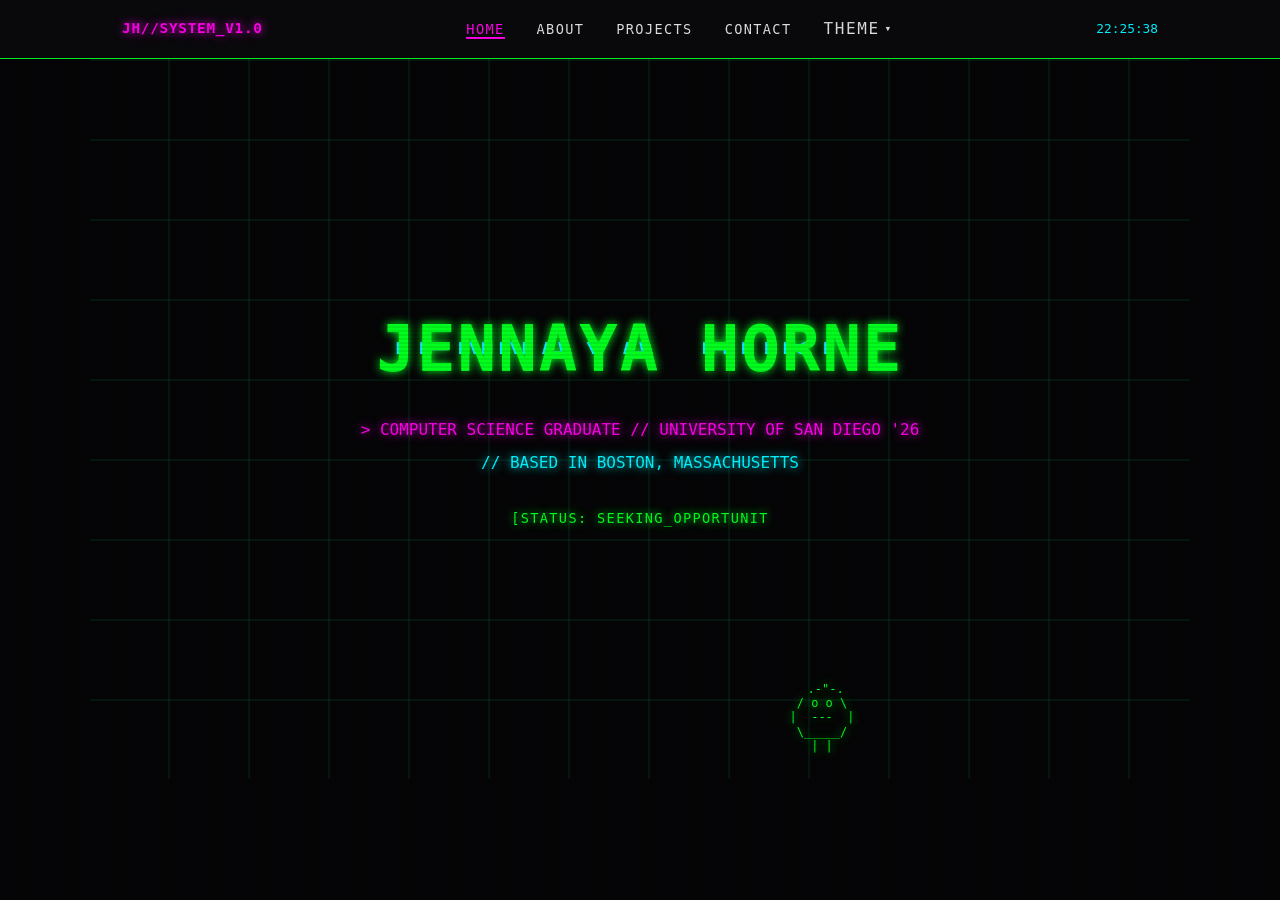
<file: index.html>
<!DOCTYPE html>
<html lang="en" data-theme="retro-gaming">

<head>
    <meta charset="UTF-8">
    <meta name="viewport" content="width=device-width, initial-scale=1.0">
    <meta name="description" content="Jennaya Horne — Computer Science graduate and software engineer. View my projects, experience, and skills.">
    <title>Jennaya Horne // Portfolio</title>

    <!-- Flash-of-wrong-theme prevention: apply stored theme before first paint -->
    <script>
        (function () {
            var t = localStorage.getItem('jh-portfolio-theme');
            var valid = ['retro-gaming', 'playful-modern', 'warm-bauhaus'];
            document.documentElement.setAttribute('data-theme', valid.includes(t) ? t : 'retro-gaming');
        })();
    </script>

    <!-- Google Fonts -->
    <link rel="preconnect" href="https://fonts.googleapis.com">
    <link rel="preconnect" href="https://fonts.gstatic.com" crossorigin>
    <link href="https://fonts.googleapis.com/css2?family=DM+Sans:ital,opsz,wght@0,9..40,300;0,9..40,400;0,9..40,500;0,9..40,700;1,9..40,400&family=Outfit:wght@300;400;500;600;700&display=swap" rel="stylesheet">

    <link rel="stylesheet" href="css/main.css">
    <link rel="stylesheet" href="css/theme-selector.css">
</head>


<body>
    <nav>
        <div class="container nav-content">
            <div class="logo" id="site-logo">
                <span class="logo-retro">JH//SYSTEM_V1.0</span><span class="logo-clean">jh</span>
            </div>
            <ul class="nav-links">
                <li><a href="index.html">HOME</a></li>
                <li><a href="about.html">ABOUT</a></li>
                <li><a href="projects.html">PROJECTS</a></li>
                <li><a href="contact.html">CONTACT</a></li>
                <li class="nav-theme-item">
                    <button class="theme-btn" id="theme-btn" aria-haspopup="listbox" aria-expanded="false" aria-label="Choose theme">
                        THEME <span class="theme-caret" aria-hidden="true">▾</span>
                    </button>
                    <ul class="theme-dropdown" role="listbox" id="theme-dropdown" aria-label="Select a theme">
                        <li class="theme-option" role="option" data-theme-option="retro-gaming" tabindex="0" aria-selected="true">
                            <span class="theme-icon" aria-hidden="true">◼</span> Retro Gaming
                        </li>
                        <li class="theme-option" role="option" data-theme-option="playful-modern" tabindex="0" aria-selected="false">
                            <span class="theme-icon" aria-hidden="true">◈</span> Playful Modern
                        </li>
                        <li class="theme-option" role="option" data-theme-option="warm-bauhaus" tabindex="0" aria-selected="false">
                            <span class="theme-icon" aria-hidden="true">◉</span> Warm Bauhaus
                        </li>
                    </ul>
                </li>
            </ul>
            <div id="system-clock">00:00:00</div>
        </div>
    </nav>

    <header class="hero container">
        <h1 class="glitch" data-text="JENNAYA HORNE">JENNAYA HORNE</h1>
        <p class="subtitle">> COMPUTER SCIENCE GRADUATE // UNIVERSITY OF SAN DIEGO '26</p>
        <p class="location-text">// BASED IN BOSTON, MASSACHUSETTS</p>
        <div class="status-bar">
            <span class="status-item" id="stat-1"></span>
            <span class="status-item" id="stat-2"></span>
        </div>
        <pre id="ascii-walker"></pre>
    </header>


    <script src=".js/app.js"></script>
</body>

</html>
</file>
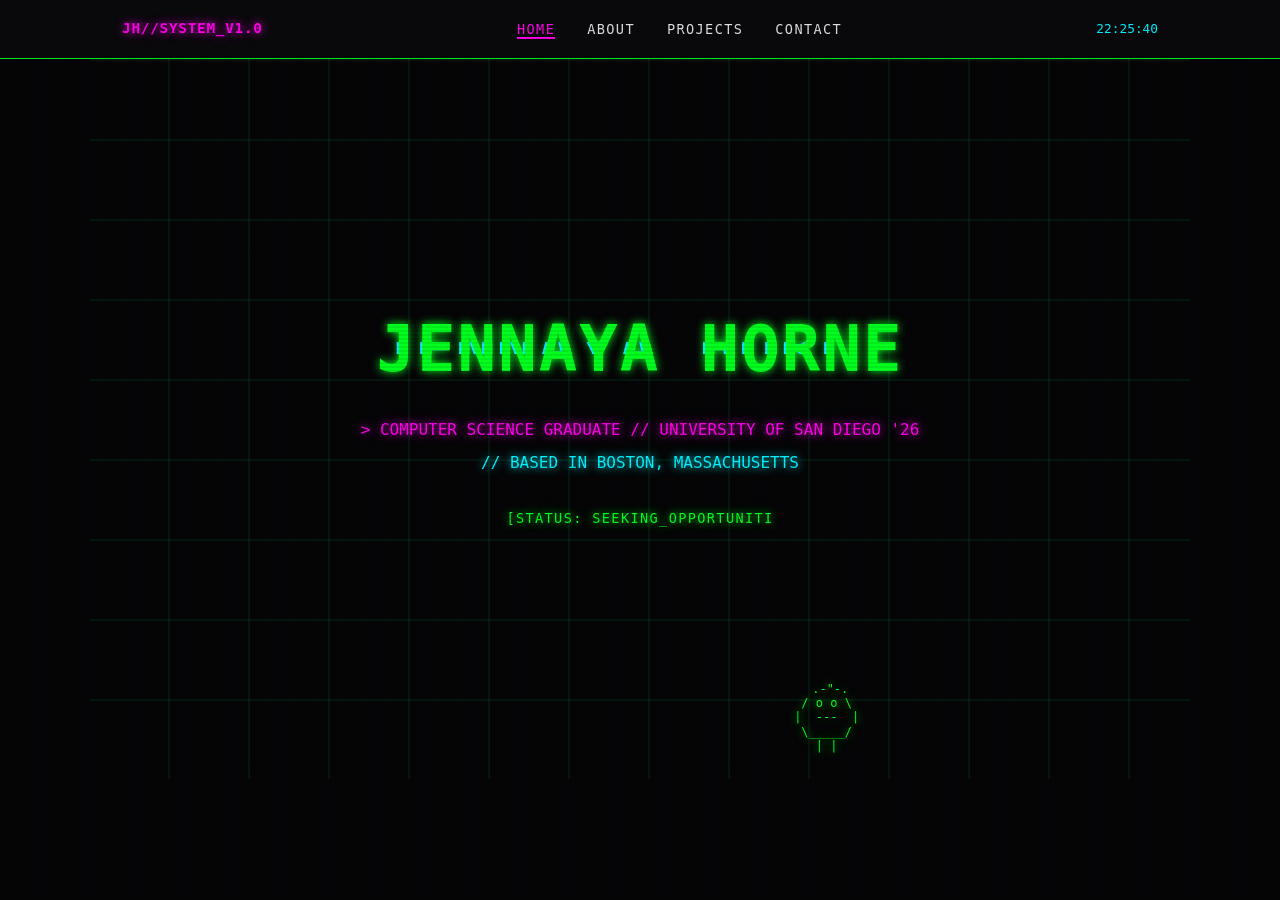
<file: html/index.html>
<!DOCTYPE html>
<html lang="en">

<head>
    <meta charset="UTF-8">
    <meta name="viewport" content="width=device-width, initial-scale=1.0">
    <title>Jennaya Horne // Portfolio</title>
    <link rel="stylesheet" href="../css/main.css">
</head>


<body>
    <nav>
        <div class="container nav-content">
            <div class="logo">JH//SYSTEM_V1.0</div>
            <ul class="nav-links">
                <li><a href="index.html">HOME</a></li>
                <li><a href="about.html">ABOUT</a></li>
                <li><a href="projects.html">PROJECTS</a></li>
                <li><a href="contact.html">CONTACT</a></li>
            </ul>
            <div id="system-clock">00:00:00</div>
        </div>
    </nav>

    <header class="hero container">
        <h1 class="glitch" data-text="JENNAYA HORNE">JENNAYA HORNE</h1>
        <p class="subtitle">> COMPUTER SCIENCE GRADUATE // UNIVERSITY OF SAN DIEGO '26</p>
        <p class="location-text">// BASED IN BOSTON, MASSACHUSETTS</p>
        <div class="status-bar">
            <span class="status-item" id="stat-1"></span>
            <span class="status-item" id="stat-2"></span>
        </div>
        <pre id="ascii-walker"></pre>
    </header>


    <script src="../.js/app.js"></script>
</body>

</html>
</file>
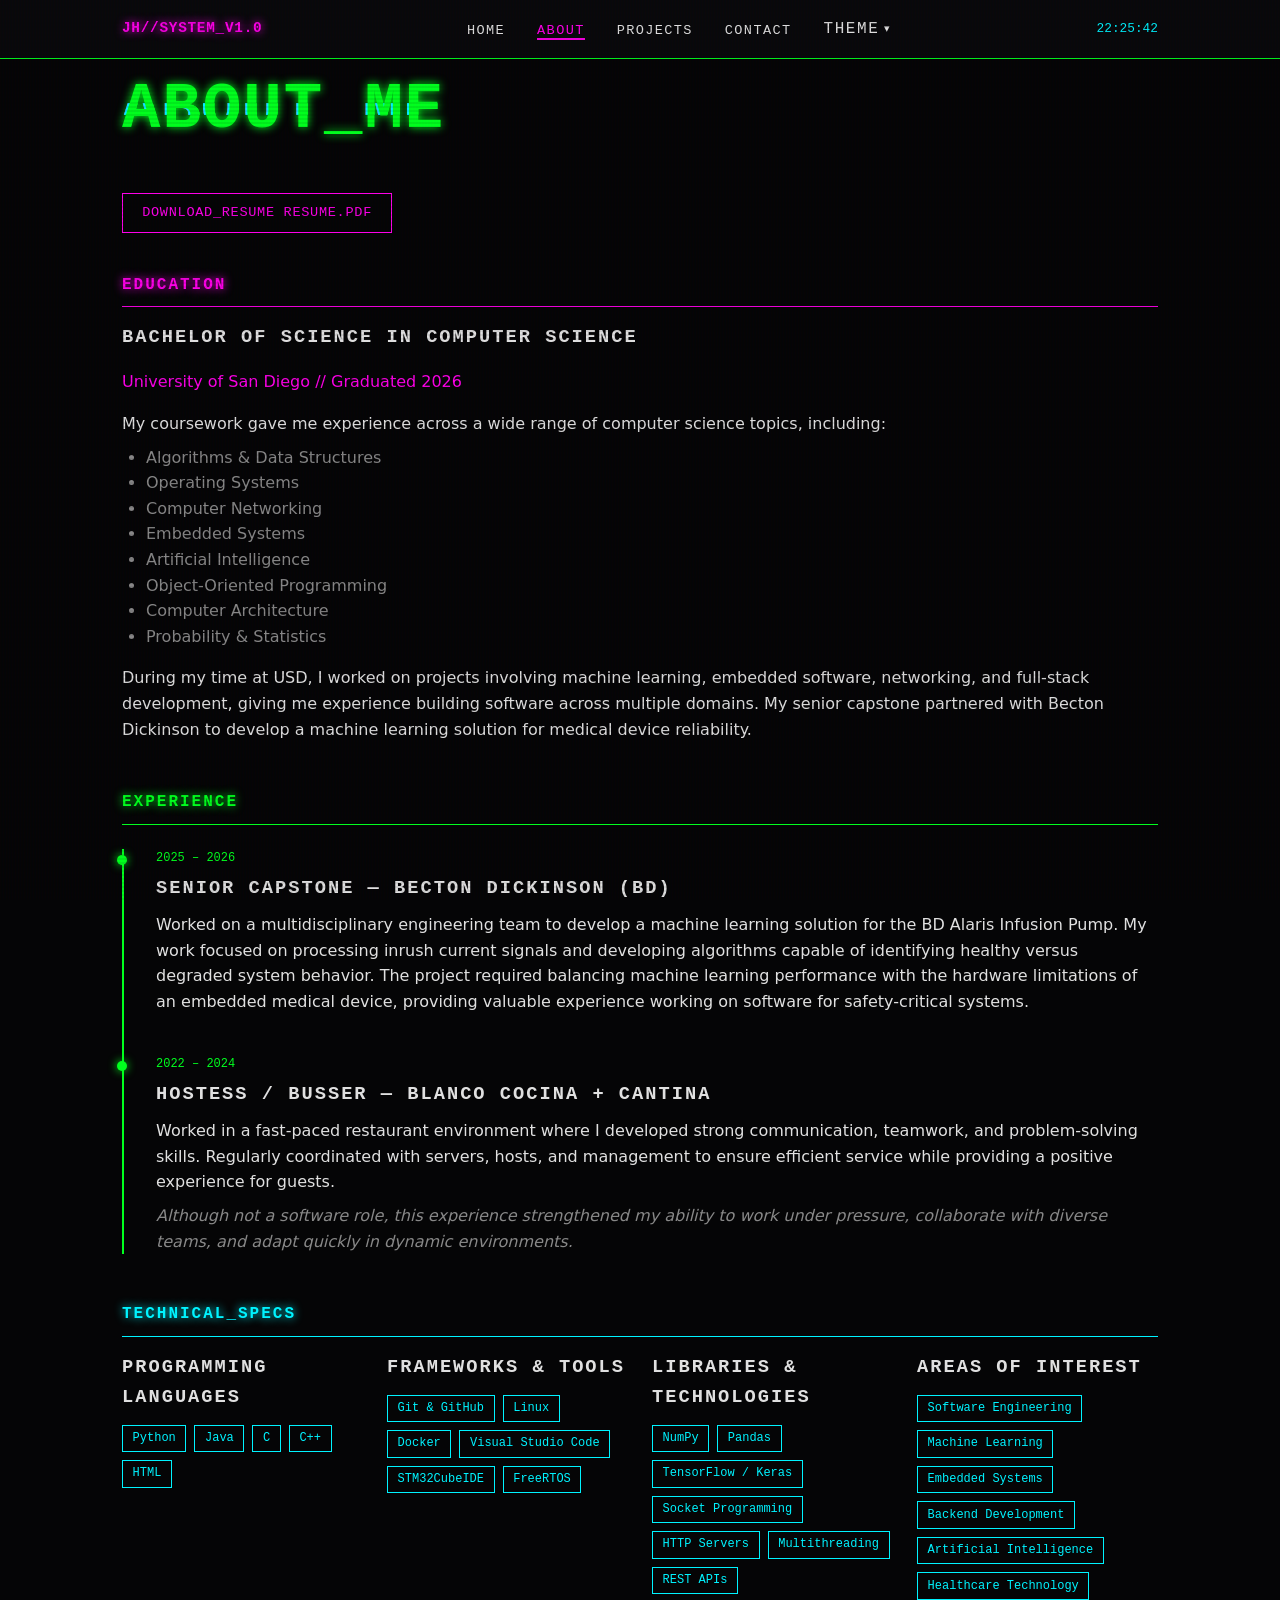
<file: about.html>
<!DOCTYPE html>
<html lang="en" data-theme="retro-gaming">

<head>
    <meta charset="UTF-8">
    <meta name="viewport" content="width=device-width, initial-scale=1.0">
    <meta name="description" content="About Jennaya Horne — education, experience, and technical skills.">
    <title>About // Jennaya Horne</title>

    <!-- Flash-of-wrong-theme prevention -->
    <script>
        (function () {
            var t = localStorage.getItem('jh-portfolio-theme');
            var valid = ['retro-gaming', 'playful-modern', 'warm-bauhaus'];
            document.documentElement.setAttribute('data-theme', valid.includes(t) ? t : 'retro-gaming');
        })();
    </script>

    <!-- Google Fonts -->
    <link rel="preconnect" href="https://fonts.googleapis.com">
    <link rel="preconnect" href="https://fonts.gstatic.com" crossorigin>
    <link href="https://fonts.googleapis.com/css2?family=DM+Sans:ital,opsz,wght@0,9..40,300;0,9..40,400;0,9..40,500;0,9..40,700;1,9..40,400&family=Outfit:wght@300;400;500;600;700&display=swap" rel="stylesheet">

    <link rel="stylesheet" href="css/main.css">
    <link rel="stylesheet" href="css/theme-selector.css">
    <link rel="stylesheet" href="css/about.css">
</head>

<body>
    <nav>
        <div class="container nav-content">
            <div class="logo" id="site-logo">
                <span class="logo-retro">JH//SYSTEM_V1.0</span><span class="logo-clean">jh</span>
            </div>
            <ul class="nav-links">
                <li><a href="index.html">HOME</a></li>
                <li><a href="about.html">ABOUT</a></li>
                <li><a href="projects.html">PROJECTS</a></li>
                <li><a href="contact.html">CONTACT</a></li>
                <li class="nav-theme-item">
                    <button class="theme-btn" id="theme-btn" aria-haspopup="listbox" aria-expanded="false" aria-label="Choose theme">
                        THEME <span class="theme-caret" aria-hidden="true">▾</span>
                    </button>
                    <ul class="theme-dropdown" role="listbox" id="theme-dropdown" aria-label="Select a theme">
                        <li class="theme-option" role="option" data-theme-option="retro-gaming" tabindex="0" aria-selected="true">
                            <span class="theme-icon" aria-hidden="true">◼</span> Retro Gaming
                        </li>
                        <li class="theme-option" role="option" data-theme-option="playful-modern" tabindex="0" aria-selected="false">
                            <span class="theme-icon" aria-hidden="true">◈</span> Playful Modern
                        </li>
                        <li class="theme-option" role="option" data-theme-option="warm-bauhaus" tabindex="0" aria-selected="false">
                            <span class="theme-icon" aria-hidden="true">◉</span> Warm Bauhaus
                        </li>
                    </ul>
                </li>
            </ul>
            <div id="system-clock">00:00:00</div>
        </div>
    </nav>

    <main class="container">
        <h1 class="glitch" data-text="ABOUT_ME">ABOUT_ME</h1>
        <div class="resume-download">
            <a href="Resume.pdf" class="btn-download" target="_blank" download>
                DOWNLOAD_RESUME
                <span>Resume.pdf</span>
            </a>
        </div>

        <section id="education">
            <h2 class="glitch" data-text="EDUCATION">
                EDUCATION</h2>
            <div class="section-body">
                <h3>Bachelor of Science in Computer Science</h3>
                <p class="school-name">University of San Diego // Graduated 2026</p>

                <p>My coursework gave me experience across a wide range of computer science
                    topics, including:</p>
                <ul>
                    <li>Algorithms &amp; Data Structures</li>
                    <li>Operating Systems</li>
                    <li>Computer Networking</li>
                    <li>Embedded Systems</li>
                    <li>Artificial Intelligence</li>
                    <li>Object-Oriented Programming</li>
                    <li>Computer Architecture</li>
                    <li>Probability &amp; Statistics</li>
                </ul>

                <p>During my time at USD, I worked on projects involving machine learning,
                    embedded software, networking, and full-stack development, giving me experience building software
                    across multiple domains. My senior capstone partnered with Becton Dickinson to develop a machine
                    learning solution for medical device reliability.</p>
            </div>
        </section>

        <section id="experience">
            <h2 class="glitch" data-text="EXPERIENCE">
                EXPERIENCE</h2>

            <div class="timeline">
                <div class="timeline-item">
                    <div class="timeline-dot"></div>
                    <div class="timeline-date">2025 – 2026</div>
                    <div class="timeline-content">
                        <h3>Senior Capstone — Becton Dickinson (BD)</h3>
                        <p>Worked on a multidisciplinary engineering team to develop a machine
                            learning solution for the BD Alaris Infusion Pump. My work focused on processing inrush
                            current
                            signals and developing algorithms capable of identifying healthy versus degraded system
                            behavior.
                            The project required balancing machine learning performance with the hardware limitations of
                            an
                            embedded medical device, providing valuable experience working on software for
                            safety-critical
                            systems.</p>
                    </div>
                </div>

                <div class="timeline-item">
                    <div class="timeline-dot"></div>
                    <div class="timeline-date">2022 – 2024</div>
                    <div class="timeline-content">
                        <h3>Hostess / Busser — Blanco Cocina + Cantina</h3>
                        <p>Worked in a fast-paced restaurant environment where I developed strong
                            communication, teamwork, and problem-solving skills. Regularly coordinated with servers,
                            hosts, and management to ensure efficient service while providing a positive experience for
                            guests.
                        </p>
                        <p class="exp-note">Although not a software role, this experience
                            strengthened my ability to work under pressure, collaborate with diverse teams, and
                            adapt quickly in dynamic environments.</p>
                    </div>
                </div>
            </div>
        </section>

        <section id="skills">
            <h2 class="glitch" data-text="TECHNICAL_SPECS">
                TECHNICAL_SPECS</h2>
            <div class="skills-grid">
                <div>
                    <h3>Programming Languages</h3>
                    <div class="skill-pills">
                        <span class="skill-pill">Python</span>
                        <span class="skill-pill">Java</span>
                        <span class="skill-pill">C</span>
                        <span class="skill-pill">C++</span>
                        <span class="skill-pill">HTML</span>
                    </div>
                </div>
                <div>
                    <h3>Frameworks &amp; Tools</h3>
                    <div class="skill-pills">
                        <span class="skill-pill">Git &amp; GitHub</span>
                        <span class="skill-pill">Linux</span>
                        <span class="skill-pill">Docker</span>
                        <span class="skill-pill">Visual Studio Code</span>
                        <span class="skill-pill">STM32CubeIDE</span>
                        <span class="skill-pill">FreeRTOS</span>
                    </div>
                </div>
                <div>
                    <h3>Libraries &amp; Technologies</h3>
                    <div class="skill-pills">
                        <span class="skill-pill">NumPy</span>
                        <span class="skill-pill">Pandas</span>
                        <span class="skill-pill">TensorFlow / Keras</span>
                        <span class="skill-pill">Socket Programming</span>
                        <span class="skill-pill">HTTP Servers</span>
                        <span class="skill-pill">Multithreading</span>
                        <span class="skill-pill">REST APIs</span>
                    </div>
                </div>
                <div>
                    <h3>Areas of Interest</h3>
                    <div class="skill-pills">
                        <span class="skill-pill">Software Engineering</span>
                        <span class="skill-pill">Machine Learning</span>
                        <span class="skill-pill">Embedded Systems</span>
                        <span class="skill-pill">Backend Development</span>
                        <span class="skill-pill">Artificial Intelligence</span>
                        <span class="skill-pill">Healthcare Technology</span>
                    </div>
                </div>
            </div>
        </section>
    </main>

    <script src=".js/app.js"></script>
</body>

</html>
</file>
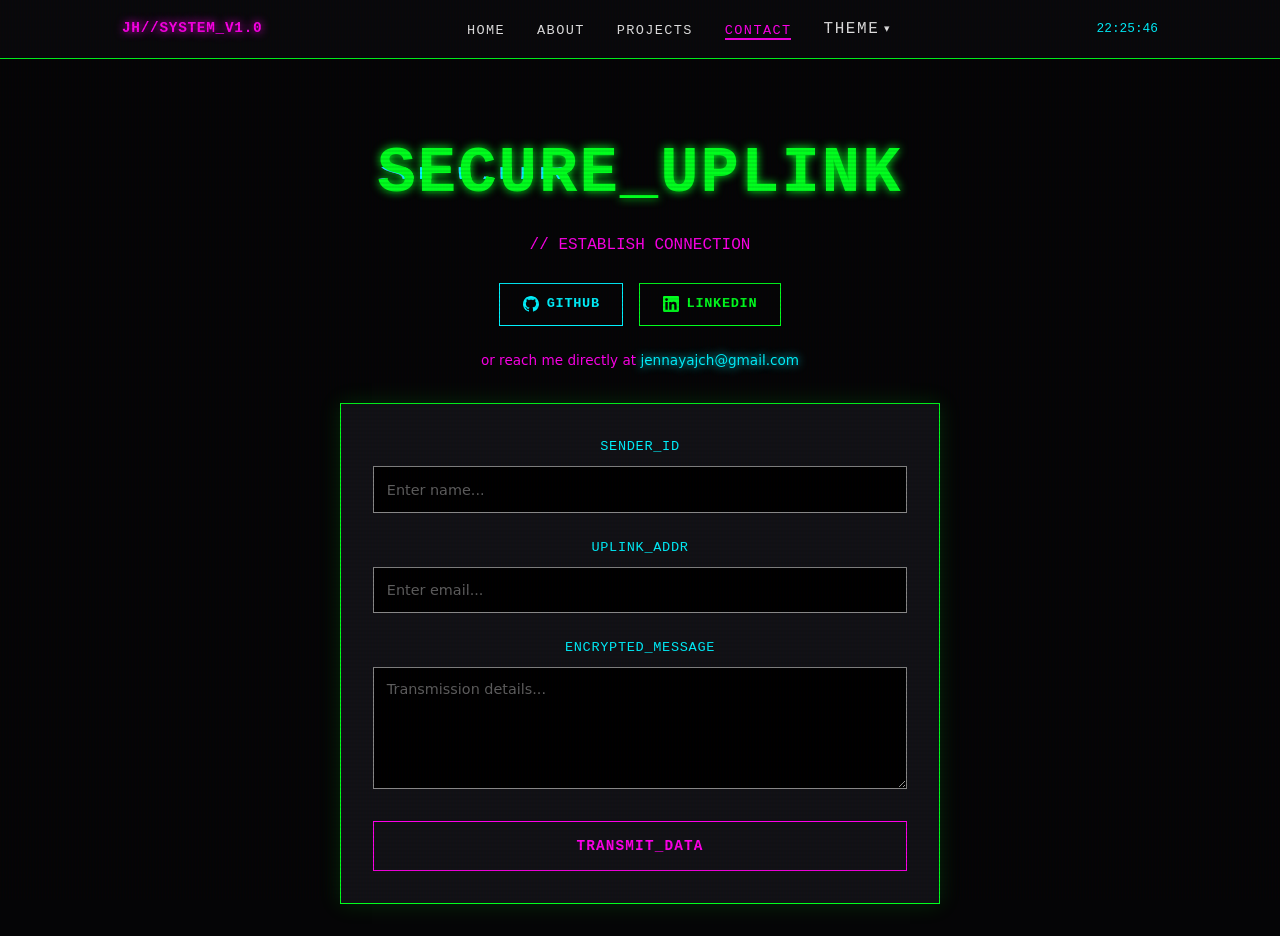
<file: contact.html>
<!DOCTYPE html>
<html lang="en" data-theme="retro-gaming">

<head>
    <meta charset="UTF-8">
    <meta name="viewport" content="width=device-width, initial-scale=1.0">
    <meta name="description" content="Contact Jennaya Horne — software engineer available for opportunities.">
    <title>Contact // Jennaya Horne</title>

    <!-- Flash-of-wrong-theme prevention -->
    <script>
        (function () {
            var t = localStorage.getItem('jh-portfolio-theme');
            var valid = ['retro-gaming', 'playful-modern', 'warm-bauhaus'];
            document.documentElement.setAttribute('data-theme', valid.includes(t) ? t : 'retro-gaming');
        })();
    </script>

    <!-- Google Fonts -->
    <link rel="preconnect" href="https://fonts.googleapis.com">
    <link rel="preconnect" href="https://fonts.gstatic.com" crossorigin>
    <link
        href="https://fonts.googleapis.com/css2?family=DM+Sans:ital,opsz,wght@0,9..40,300;0,9..40,400;0,9..40,500;0,9..40,700;1,9..40,400&family=Outfit:wght@300;400;500;600;700&display=swap"
        rel="stylesheet">

    <link rel="stylesheet" href="css/main.css">
    <link rel="stylesheet" href="css/theme-selector.css">
    <link rel="stylesheet" href="css/contact.css">
</head>

<body>
    <nav>
        <div class="container nav-content">
            <div class="logo" id="site-logo">
                <span class="logo-retro">JH//SYSTEM_V1.0</span><span class="logo-clean">jh</span>
            </div>
            <ul class="nav-links">
                <li><a href="index.html">HOME</a></li>
                <li><a href="about.html">ABOUT</a></li>
                <li><a href="projects.html">PROJECTS</a></li>
                <li><a href="contact.html">CONTACT</a></li>
                <li class="nav-theme-item">
                    <button class="theme-btn" id="theme-btn" aria-haspopup="listbox" aria-expanded="false"
                        aria-label="Choose theme">
                        THEME <span class="theme-caret" aria-hidden="true">▾</span>
                    </button>
                    <ul class="theme-dropdown" role="listbox" id="theme-dropdown" aria-label="Select a theme">
                        <li class="theme-option" role="option" data-theme-option="retro-gaming" tabindex="0"
                            aria-selected="true">
                            <span class="theme-icon" aria-hidden="true">◼</span> Retro Gaming
                        </li>
                        <li class="theme-option" role="option" data-theme-option="playful-modern" tabindex="0"
                            aria-selected="false">
                            <span class="theme-icon" aria-hidden="true">◈</span> Playful Modern
                        </li>
                        <li class="theme-option" role="option" data-theme-option="warm-bauhaus" tabindex="0"
                            aria-selected="false">
                            <span class="theme-icon" aria-hidden="true">◉</span> Warm Bauhaus
                        </li>
                    </ul>
                </li>
            </ul>
            <div id="system-clock">00:00:00</div>
        </div>
    </nav>

    <main class="container contact-main">
        <!-- Retro Gaming heading/subtitle -->
        <h1 class="glitch" data-text="SECURE_UPLINK" id="contact-heading">SECURE_UPLINK</h1>
        <p class="contact-subtitle" id="contact-subtitle">// ESTABLISH CONNECTION</p>

        <div class="social-links">
            <a href="https://github.com/JennayaC" class="social-btn github-btn" target="_blank"
                rel="noopener noreferrer">
                <svg xmlns="http://www.w3.org/2000/svg" viewBox="0 0 24 24" fill="currentColor" aria-hidden="true">
                    <path
                        d="M12 0C5.37 0 0 5.37 0 12c0 5.3 3.438 9.8 8.205 11.385.6.113.82-.258.82-.577 0-.285-.01-1.04-.015-2.04-3.338.724-4.042-1.61-4.042-1.61-.546-1.385-1.335-1.755-1.335-1.755-1.087-.744.084-.729.084-.729 1.205.084 1.838 1.236 1.838 1.236 1.07 1.835 2.809 1.305 3.495.998.108-.776.417-1.305.76-1.605-2.665-.3-5.466-1.332-5.466-5.93 0-1.31.465-2.38 1.235-3.22-.135-.303-.54-1.523.105-3.176 0 0 1.005-.322 3.3 1.23.96-.267 1.98-.399 3-.405 1.02.006 2.04.138 3 .405 2.28-1.552 3.285-1.23 3.285-1.23.645 1.653.24 2.873.12 3.176.765.84 1.23 1.91 1.23 3.22 0 4.61-2.805 5.625-5.475 5.92.42.36.81 1.096.81 2.22 0 1.606-.015 2.896-.015 3.286 0 .315.21.69.825.57C20.565 21.795 24 17.295 24 12c0-6.63-5.37-12-12-12z" />
                </svg>
                GITHUB
            </a>
            <a href="https://www.linkedin.com/in/jennaya-horne-a80393333" class="social-btn linkedin-btn"
                target="_blank" rel="noopener noreferrer">
                <svg xmlns="http://www.w3.org/2000/svg" viewBox="0 0 24 24" fill="currentColor" aria-hidden="true">
                    <path
                        d="M20.447 20.452h-3.554v-5.569c0-1.328-.027-3.037-1.852-3.037-1.853 0-2.136 1.445-2.136 2.939v5.667H9.351V9h3.414v1.561h.046c.477-.9 1.637-1.85 3.37-1.85 3.601 0 4.267 2.37 4.267 5.455v6.286zM5.337 7.433a2.062 2.062 0 01-2.063-2.065 2.064 2.064 0 112.063 2.065zm1.782 13.019H3.555V9h3.564v11.452zM22.225 0H1.771C.792 0 0 .774 0 1.729v20.542C0 23.227.792 24 1.771 24h20.451C23.2 24 24 23.227 24 22.271V1.729C24 .774 23.2 0 22.222 0h.003z" />
                </svg>
                LINKEDIN
            </a>
        </div>

        <p class="contact-email-text">
            or reach me directly at
            <a href="mailto:jennayajch@gmail.com" class="contact-email-link">jennayajch@gmail.com</a>
        </p>

        <form action="https://formspree.io/f/xwvddgyr" method="POST">
            <div class="form-group">
                <label for="name" id="label-name">SENDER_ID</label>
                <input type="text" id="name" name="name" placeholder="Enter name..." required>
            </div>
            <div class="form-group">
                <label for="email" id="label-email">UPLINK_ADDR</label>
                <input type="email" id="email" name="email" placeholder="Enter email..." required>
            </div>
            <div class="form-group">
                <label for="message" id="label-message">ENCRYPTED_MESSAGE</label>
                <textarea id="message" name="message" rows="5" placeholder="Transmission details..."
                    required></textarea>
            </div>
            <button type="submit" id="submit-btn">TRANSMIT_DATA</button>
        </form>
        <div id="success-msg">
            <p>//TRANSMISSION RECEIVED</p>
            <p class="success-sub">Your message was sent to Jennaya's email — she will respond shortly.</p>
        </div>

    </main>

    <script src=".js/app.js"></script>
    <script>
        // Adapt contact page copy to the active theme
        (function () {
            const headingEl = document.getElementById('contact-heading');
            const subtitleEl = document.getElementById('contact-subtitle');
            const labelName = document.getElementById('label-name');
            const labelEmail = document.getElementById('label-email');
            const labelMsg = document.getElementById('label-message');
            const submitBtn = document.getElementById('submit-btn');
            const nameInput = document.getElementById('name');
            const emailInput = document.getElementById('email');
            const msgInput = document.getElementById('message');

            const copies = {
                'retro-gaming': {
                    heading: 'SECURE_UPLINK',
                    headingData: 'SECURE_UPLINK',
                    subtitle: '// ESTABLISH CONNECTION',
                    name: 'SENDER_ID',
                    email: 'UPLINK_ADDR',
                    message: 'ENCRYPTED_MESSAGE',
                    submit: 'TRANSMIT_DATA',
                    namePh: 'Enter name...',
                    emailPh: 'Enter email...',
                    msgPh: 'Transmission details...'
                },
                'playful-modern': {
                    heading: 'Say Hello',
                    headingData: 'Say Hello',
                    subtitle: "Let's work together or just chat.",
                    name: 'Your Name',
                    email: 'Your Email',
                    message: 'Your Message',
                    submit: 'Send Message',
                    namePh: 'Enter name...',
                    emailPh: 'hello@example.com',
                    msgPh: "What's on your mind?"
                },
                'warm-bauhaus': {
                    heading: 'Get in Touch',
                    headingData: 'Get in Touch',
                    subtitle: 'Open to opportunities and conversations.',
                    name: 'Name',
                    email: 'Email',
                    message: 'Message',
                    submit: 'Send',
                    namePh: 'Your name',
                    emailPh: 'your@email.com',
                    msgPh: 'Tell me about your project...'
                }
            };

            function applyContactCopy() {
                const theme = document.documentElement.getAttribute('data-theme') || 'retro-gaming';
                const c = copies[theme] || copies['retro-gaming'];
                if (headingEl) {
                    headingEl.textContent = c.heading;
                    headingEl.setAttribute('data-text', c.headingData);
                }
                if (subtitleEl) subtitleEl.textContent = c.subtitle;
                if (labelName) labelName.textContent = c.name;
                if (labelEmail) labelEmail.textContent = c.email;
                if (labelMsg) labelMsg.textContent = c.message;
                if (submitBtn && !submitBtn.disabled) submitBtn.textContent = c.submit;
                if (nameInput) nameInput.placeholder = c.namePh;
                if (emailInput) emailInput.placeholder = c.emailPh;
                if (msgInput) msgInput.placeholder = c.msgPh;
            }

            // Apply on load
            applyContactCopy();

            // Reapply whenever the theme attribute changes
            const observer = new MutationObserver(applyContactCopy);
            observer.observe(document.documentElement, { attributes: true, attributeFilter: ['data-theme'] });
        })();
    </script>
</body>

</html>
</file>
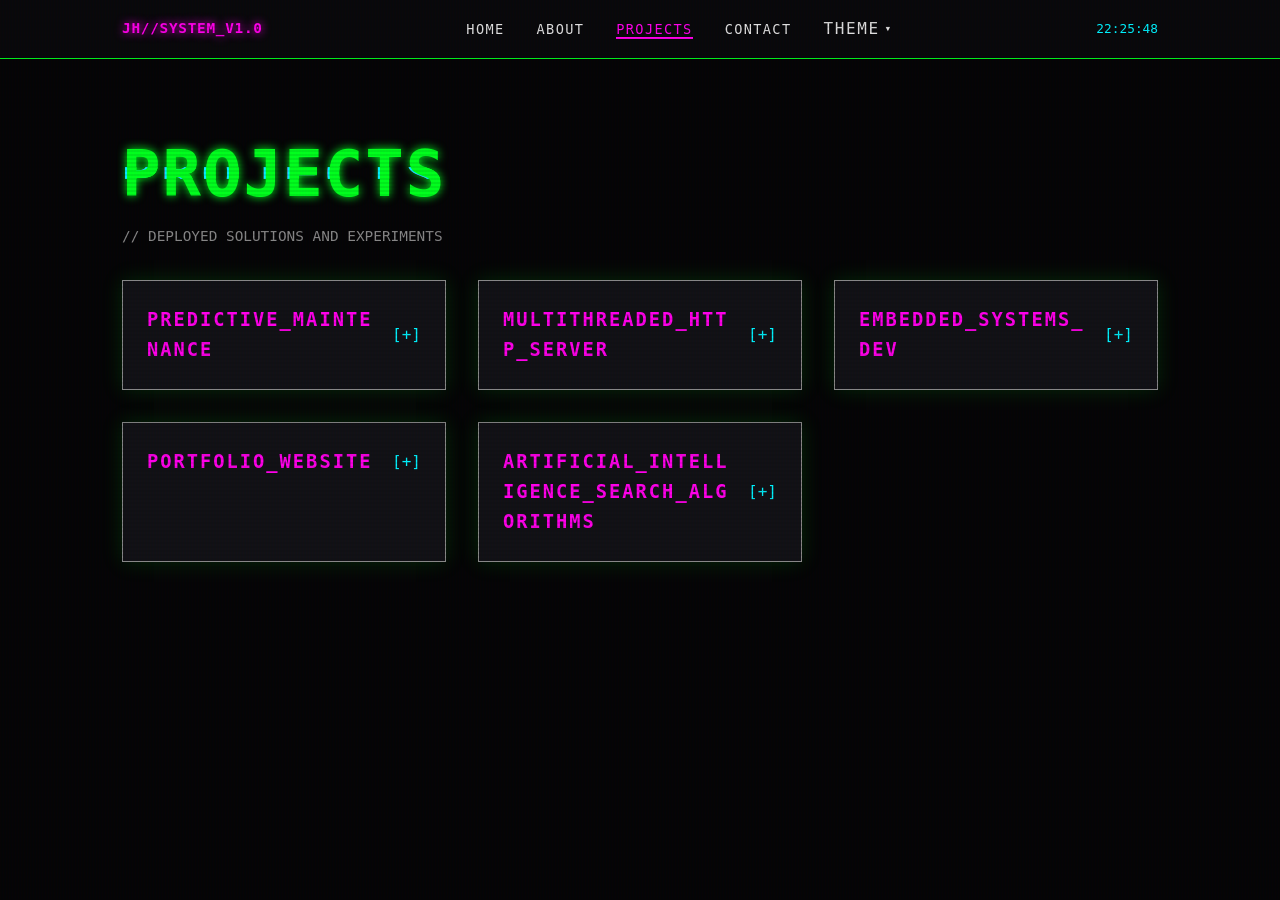
<file: projects.html>
<!DOCTYPE html>
<html lang="en" data-theme="retro-gaming">

<head>
    <meta charset="UTF-8">
    <meta name="viewport" content="width=device-width, initial-scale=1.0">
    <meta name="description" content="Projects by Jennaya Horne — machine learning, embedded systems, networking, and web development.">
    <title>Projects // Jennaya Horne</title>

    <!-- Flash-of-wrong-theme prevention -->
    <script>
        (function () {
            var t = localStorage.getItem('jh-portfolio-theme');
            var valid = ['retro-gaming', 'playful-modern', 'warm-bauhaus'];
            document.documentElement.setAttribute('data-theme', valid.includes(t) ? t : 'retro-gaming');
        })();
    </script>

    <!-- Google Fonts -->
    <link rel="preconnect" href="https://fonts.googleapis.com">
    <link rel="preconnect" href="https://fonts.gstatic.com" crossorigin>
    <link href="https://fonts.googleapis.com/css2?family=DM+Sans:ital,opsz,wght@0,9..40,300;0,9..40,400;0,9..40,500;0,9..40,700;1,9..40,400&family=Outfit:wght@300;400;500;600;700&display=swap" rel="stylesheet">

    <link rel="stylesheet" href="css/main.css">
    <link rel="stylesheet" href="css/theme-selector.css">
    <link rel="stylesheet" href="css/projects.css">
</head>

<body>
    <nav>
        <div class="container nav-content">
            <div class="logo" id="site-logo">
                <span class="logo-retro">JH//SYSTEM_V1.0</span><span class="logo-clean">jh</span>
            </div>
            <ul class="nav-links">
                <li><a href="index.html">HOME</a></li>
                <li><a href="about.html">ABOUT</a></li>
                <li><a href="projects.html">PROJECTS</a></li>
                <li><a href="contact.html">CONTACT</a></li>
                <li class="nav-theme-item">
                    <button class="theme-btn" id="theme-btn" aria-haspopup="listbox" aria-expanded="false" aria-label="Choose theme">
                        THEME <span class="theme-caret" aria-hidden="true">▾</span>
                    </button>
                    <ul class="theme-dropdown" role="listbox" id="theme-dropdown" aria-label="Select a theme">
                        <li class="theme-option" role="option" data-theme-option="retro-gaming" tabindex="0" aria-selected="true">
                            <span class="theme-icon" aria-hidden="true">◼</span> Retro Gaming
                        </li>
                        <li class="theme-option" role="option" data-theme-option="playful-modern" tabindex="0" aria-selected="false">
                            <span class="theme-icon" aria-hidden="true">◈</span> Playful Modern
                        </li>
                        <li class="theme-option" role="option" data-theme-option="warm-bauhaus" tabindex="0" aria-selected="false">
                            <span class="theme-icon" aria-hidden="true">◉</span> Warm Bauhaus
                        </li>
                    </ul>
                </li>
            </ul>
            <div id="system-clock">00:00:00</div>
        </div>
    </nav>

    <main class="container projects-main">
        <h1 class="glitch" data-text="PROJECTS">PROJECTS</h1>
        <p class="projects-subtitle">// DEPLOYED SOLUTIONS AND EXPERIMENTS</p>

        <div class="grid">
            <!-- PROJECT 1: Predictive Maintenance -->
            <div class="project-card">
                <div class="card-header">
                    <h3 class="card-title">PREDICTIVE_MAINTENANCE</h3>
                    <span class="card-toggle">[+]</span>
                </div>
                <div class="card-body">
                    <p class="card-meta">Senior Capstone | Becton Dickinson</p>
                    <p style="margin-top: 1rem;">Analyzed electrical startup signals from the BD Alaris Infusion Pump
                        using
                        machine learning to detect hardware degradation before failures occur. Redesigned the system to
                        classify pumps as Healthy or Degraded after identifying embedded hardware memory limitations.
                    </p>
                    <p style="margin-top: 0.5rem;">Processed large datasets of inrush current signals, built
                        classification
                        models, and presented findings to engineers, faculty, and industry representatives at the senior
                        capstone showcase.</p>
                    <p class="card-tech">PYTHON // TENSORFLOW // KERAS // NUMPY // PANDAS</p>
                </div>
            </div>

            <!-- PROJECT 2: Multi-Threaded HTTP Server -->
            <div class="project-card">
                <div class="card-header">
                    <h3 class="card-title">MULTITHREADED_HTTP_SERVER</h3>
                    <span class="card-toggle">[+]</span>
                </div>
                <div class="card-body">
                    <p class="card-meta">Computer Networks Project</p>
                    <p style="margin-top: 1rem;">Built a multi-threaded HTTP server from scratch in C++ handling
                        multiple
                        simultaneous client connections. Implemented TCP socket communication, HTTP request parsing,
                        static
                        file serving, and connection management without relying on existing web server frameworks.</p>
                    <p style="margin-top: 0.5rem;">Managed concurrent requests using POSIX threads and added error
                        handling
                        for reliable communication.</p>
                    <p class="card-tech">C++ // POSIX_THREADS // BERKELEY_SOCKETS // LINUX</p>
                </div>
            </div>

            <!-- PROJECT 3: Embedded Systems -->
            <div class="project-card">
                <div class="card-header">
                    <h3 class="card-title">EMBEDDED_SYSTEMS_DEV</h3>
                    <span class="card-toggle">[+]</span>
                </div>
                <div class="card-body">
                    <p class="card-meta">STM32 &amp; FreeRTOS Projects</p>
                    <p style="margin-top: 1rem;">Developed real-time applications on the STM32F407 microcontroller using
                        FreeRTOS. Implemented concurrent task scheduling, LED control, button-driven interrupt handling,
                        memory allocation, and inter-task communication.</p>
                    <p style="margin-top: 0.5rem;">Debugged firmware directly on hardware, working within tight resource
                        and
                        timing constraints to verify correct system operation.</p>
                    <p class="card-tech">C // STM32F407 // FREERTOS // STM32CUBEIDE</p>
                </div>
            </div>

            <!-- PROJECT 4: Portfolio Website -->
            <div class="project-card">
                <div class="card-header">
                    <h3 class="card-title">PORTFOLIO_WEBSITE</h3>
                    <span class="card-toggle">[+]</span>
                </div>
                <div class="card-body">
                    <p class="card-meta">Personal Project (In Progress)</p>
                    <p style="margin-top: 1rem;">Designed and developed this portfolio website to showcase projects,
                        technical skills, and experience. Features a multi-theme system with Retro Gaming, Playful
                        Modern, and Warm Bauhaus themes — switchable via a nav selector with localStorage persistence
                        and keyboard accessibility.
                    </p>
                    <p style="margin-top: 0.5rem;">Built with a semantic CSS custom property architecture, per-theme
                        visual personalities, and a fully accessible theme selector as a frontend engineering
                        demonstration.</p>
                    <p class="card-tech">HTML // CSS // JAVASCRIPT</p>
                </div>
            </div>

            <!-- PROJECT 5: Artificial Intelligence Search Algorithms -->
            <div class="project-card">
                <div class="card-header">
                    <h3 class="card-title">ARTIFICIAL_INTELLIGENCE_SEARCH_ALGORITHMS</h3>
                    <span class="card-toggle">[+]</span>
                </div>
                <div class="card-body">
                    <p class="card-meta">Artificial Intelligence Project</p>
                    <p style="margin-top:1rem;">As part of my Artificial Intelligence coursework, I implemented several
                        classical search algorithms used to solve pathfinding and optimization problems. The project
                        focused
                        on comparing different search strategies and understanding how algorithm design affects
                        performance,
                        efficiency, and solution quality.
                    </p>
                    <p style="margin-top: 0.75rem; color: var(--text-secondary);">Algorithms Include:</p>
                    <ul style="margin-top:0.75rem; color: var(--text-secondary); font-size:0.9rem; line-height: 1.8; margin-left: 1.5rem;">
                        <li>Breadth-First Search (BFS)</li>
                        <li>Depth-First Search (DFS)</li>
                        <li>Uniform Cost Search (UCS)</li>
                        <li>A* Search</li>
                    </ul>
                    <p style="margin-top:0.5rem;">This project introduced me to the foundations of artificial
                        intelligence
                        while strengthening my understanding of algorithms and problem-solving. It gave me experience
                        analyzing algorithm performance and selecting appropriate search strategies for different types
                        of
                        problems.</p>
                    <p class="card-tech">PYTHON</p>
                </div>
            </div>
        </div>
    </main>

    <script src=".js/app.js"></script>
    <script>
        document.querySelectorAll('.card-header').forEach(header => {
            header.addEventListener('click', () => {
                const card = header.closest('.project-card');
                card.classList.toggle('expanded');
                const toggle = header.querySelector('.card-toggle');
                toggle.textContent = card.classList.contains('expanded') ? '[-]' : '[+]';
            });
        });
    </script>
</body>

</html>
</file>
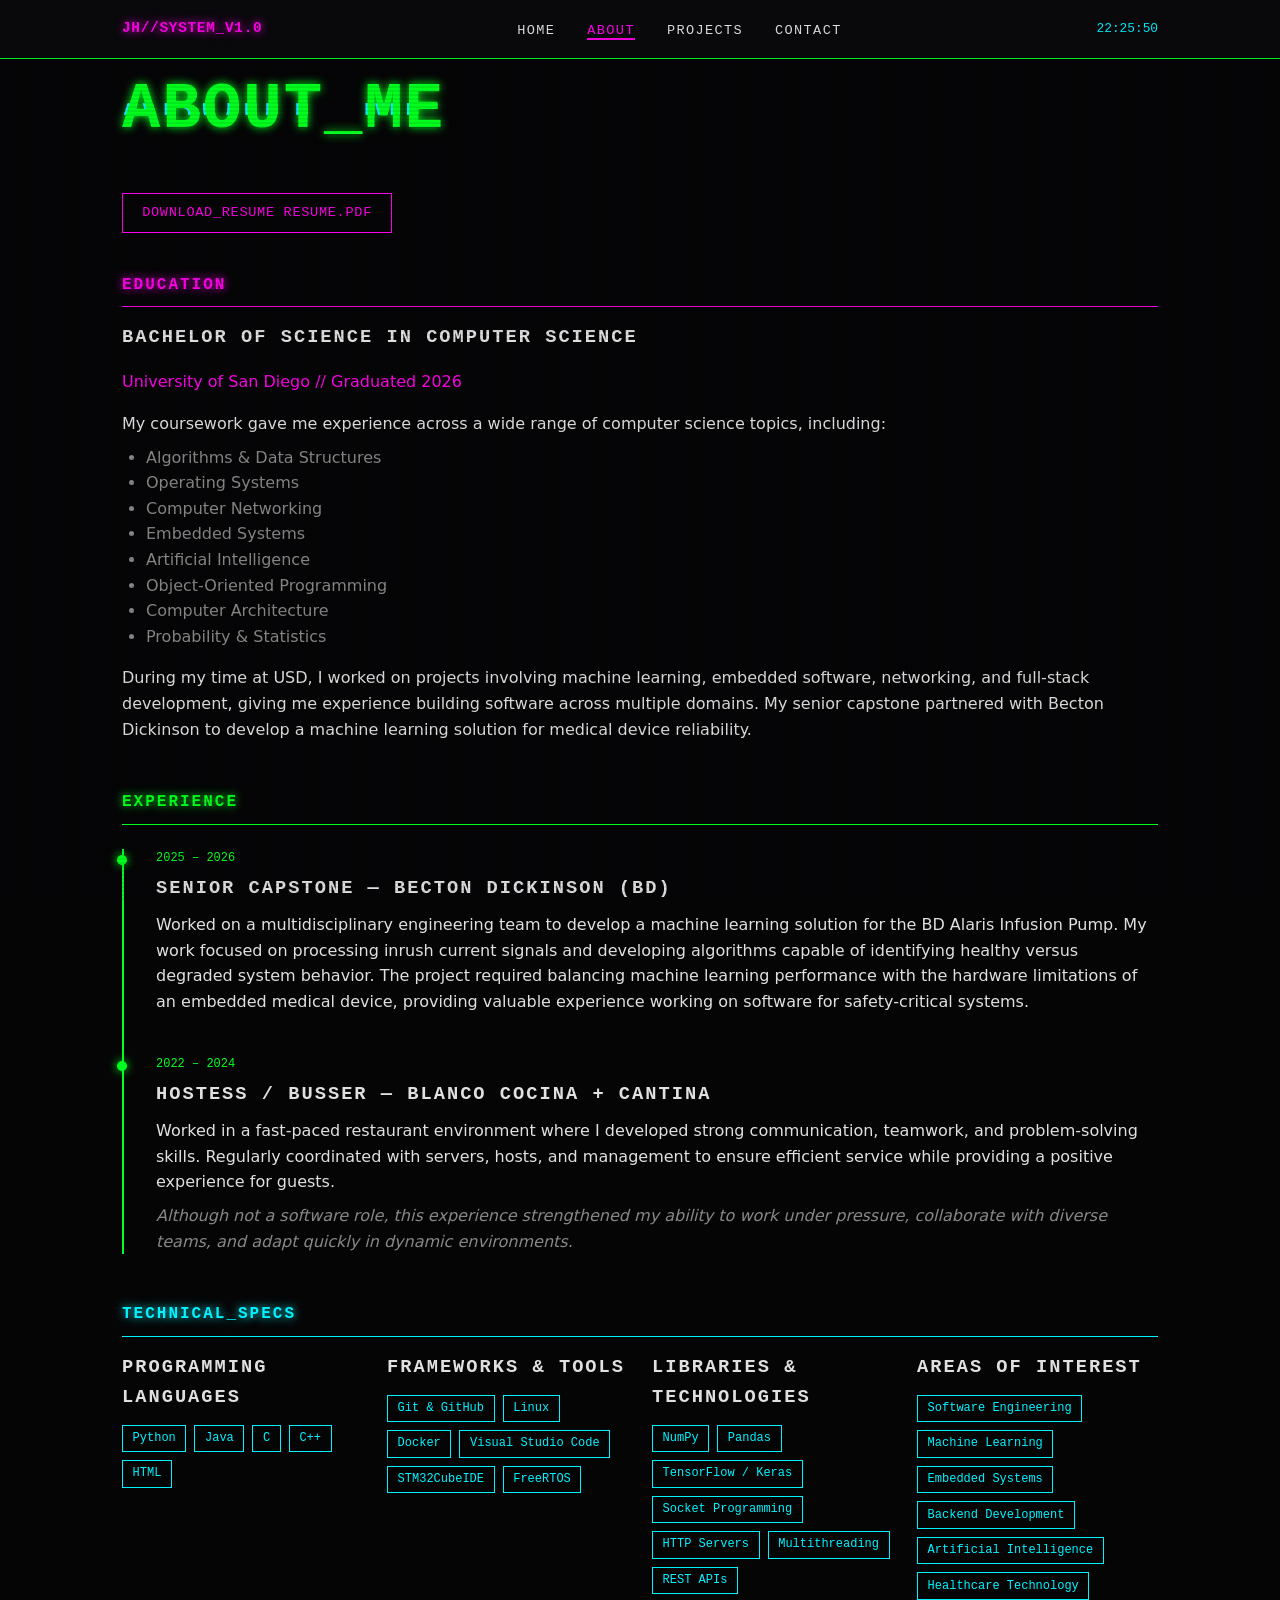
<file: html/about.html>
<!DOCTYPE html>
<html lang="en">

<head>
    <meta charset="UTF-8">
    <meta name="viewport" content="width=device-width, initial-scale=1.0">
    <title>About // Jennaya Horne</title>
    <link rel="stylesheet" href="../css/main.css">
    <link rel="stylesheet" href="../css/about.css">
</head>

<body>
    <nav>
        <div class="container nav-content">
            <div class="logo">JH//SYSTEM_V1.0</div>
            <ul class="nav-links">
                <li><a href="index.html">HOME</a></li>
                <li><a href="about.html">ABOUT</a></li>
                <li><a href="projects.html">PROJECTS</a></li>
                <li><a href="contact.html">CONTACT</a></li>
            </ul>
            <div id="system-clock">00:00:00</div>
        </div>
    </nav>

    <main class="container">
        <h1 class="glitch" data-text="ABOUT_ME">ABOUT_ME</h1>
        <div class="resume-download">
            <a href="../Resume.pdf" class="btn-download" target="_blank" download>
                DOWNLOAD_RESUME
                <span>Resume.pdf</span>
            </a>
        </div>

        <section id="education">
            <h2 class="glitch" data-text="EDUCATION">
                EDUCATION</h2>
            <div class="section-body">
                <h3>Bachelor of Science in Computer Science</h3>
                <p class="school-name">University of San Diego // Graduated 2026</p>

                <p>My coursework gave me experience across a wide range of computer science
                    topics, including:</p>
                <ul>
                    <li>Algorithms &amp; Data Structures</li>
                    <li>Operating Systems</li>
                    <li>Computer Networking</li>
                    <li>Embedded Systems</li>
                    <li>Artificial Intelligence</li>
                    <li>Object-Oriented Programming</li>
                    <li>Computer Architecture</li>
                    <li>Probability &amp; Statistics</li>
                </ul>

                <p>During my time at USD, I worked on projects involving machine learning,
                    embedded software, networking, and full-stack development, giving me experience building software
                    across multiple domains. My senior capstone partnered with Becton Dickinson to develop a machine
                    learning solution for medical device reliability.</p>
            </div>
        </section>

        <section id="experience">
            <h2 class="glitch" data-text="EXPERIENCE">
                EXPERIENCE</h2>

            <div class="timeline">
                <div class="timeline-item">
                    <div class="timeline-dot"></div>
                    <div class="timeline-date">2025 – 2026</div>
                    <div class="timeline-content">
                        <h3>Senior Capstone — Becton Dickinson (BD)</h3>
                        <p>Worked on a multidisciplinary engineering team to develop a machine
                            learning solution for the BD Alaris Infusion Pump. My work focused on processing inrush
                            current
                            signals and developing algorithms capable of identifying healthy versus degraded system
                            behavior.
                            The project required balancing machine learning performance with the hardware limitations of
                            an
                            embedded medical device, providing valuable experience working on software for
                            safety-critical
                            systems.</p>
                    </div>
                </div>

                <div class="timeline-item">
                    <div class="timeline-dot"></div>
                    <div class="timeline-date">2022 – 2024</div>
                    <div class="timeline-content">
                        <h3>Hostess / Busser — Blanco Cocina + Cantina</h3>
                        <p>Worked in a fast-paced restaurant environment where I developed strong
                            communication, teamwork, and problem-solving skills. Regularly coordinated with servers,
                            hosts, and management to ensure efficient service while providing a positive experience for
                            guests.
                        </p>
                        <p class="exp-note">Although not a software role, this experience
                            strengthened my ability to work under pressure, collaborate with diverse teams, and
                            adapt quickly in dynamic environments.</p>
                    </div>
                </div>
            </div>
        </section>

        <section id="skills">
            <h2 class="glitch" data-text="TECHNICAL_SPECS">
                TECHNICAL_SPECS</h2>
            <div class="skills-grid">
                <div>
                    <h3>Programming Languages</h3>
                    <div class="skill-pills">
                        <span class="skill-pill">Python</span>
                        <span class="skill-pill">Java</span>
                        <span class="skill-pill">C</span>
                        <span class="skill-pill">C++</span>
                        <span class="skill-pill">HTML</span>
                    </div>
                </div>
                <div>
                    <h3>Frameworks &amp; Tools</h3>
                    <div class="skill-pills">
                        <span class="skill-pill">Git &amp; GitHub</span>
                        <span class="skill-pill">Linux</span>
                        <span class="skill-pill">Docker</span>
                        <span class="skill-pill">Visual Studio Code</span>
                        <span class="skill-pill">STM32CubeIDE</span>
                        <span class="skill-pill">FreeRTOS</span>
                    </div>
                </div>
                <div>
                    <h3>Libraries &amp; Technologies</h3>
                    <div class="skill-pills">
                        <span class="skill-pill">NumPy</span>
                        <span class="skill-pill">Pandas</span>
                        <span class="skill-pill">TensorFlow / Keras</span>
                        <span class="skill-pill">Socket Programming</span>
                        <span class="skill-pill">HTTP Servers</span>
                        <span class="skill-pill">Multithreading</span>
                        <span class="skill-pill">REST APIs</span>
                    </div>
                </div>
                <div>
                    <h3>Areas of Interest</h3>
                    <div class="skill-pills">
                        <span class="skill-pill">Software Engineering</span>
                        <span class="skill-pill">Machine Learning</span>
                        <span class="skill-pill">Embedded Systems</span>
                        <span class="skill-pill">Backend Development</span>
                        <span class="skill-pill">Artificial Intelligence</span>
                        <span class="skill-pill">Healthcare Technology</span>
                    </div>
                </div>
            </div>
        </section>
    </main>

    <script src="../.js/app.js"></script>
</body>

</html>
</file>
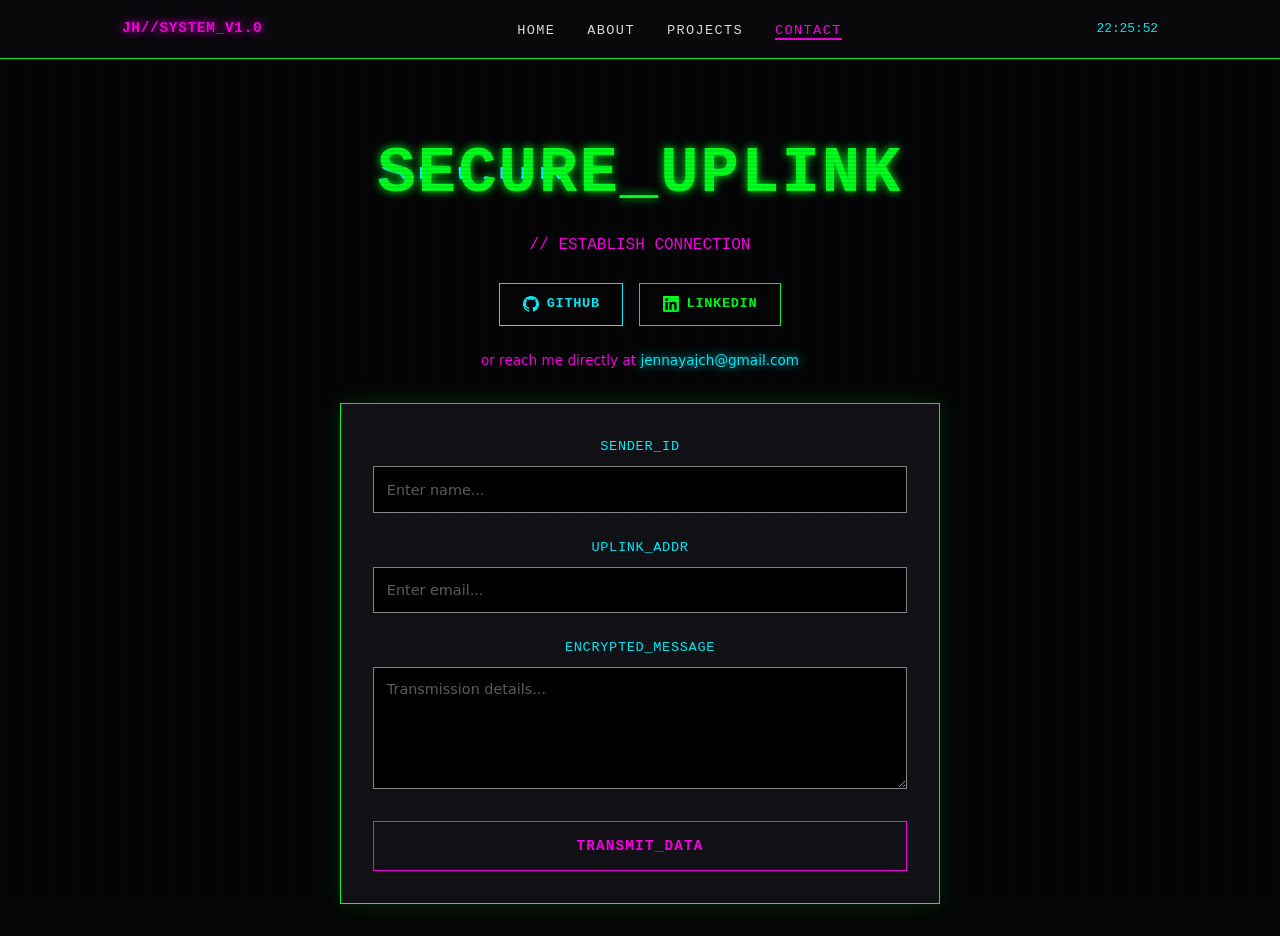
<file: html/contact.html>
<!DOCTYPE html>
<html lang="en">

<head>
    <meta charset="UTF-8">
    <meta name="viewport" content="width=device-width, initial-scale=1.0">
    <title>Contact // Jennaya Horne</title>
    <link rel="stylesheet" href="../css/main.css">
    <link rel="stylesheet" href="../css/contact.css">
</head>

<body>
    <nav>
        <div class="container nav-content">
            <div class="logo">JH//SYSTEM_V1.0</div>
            <ul class="nav-links">
                <li><a href="index.html">HOME</a></li>
                <li><a href="about.html">ABOUT</a></li>
                <li><a href="projects.html">PROJECTS</a></li>
                <li><a href="contact.html">CONTACT</a></li>
            </ul>
            <div id="system-clock">00:00:00</div>
        </div>
    </nav>

    <main class="container contact-main">
        <h1 class="glitch" data-text="SECURE_UPLINK">SECURE_UPLINK</h1>
        <p class="contact-subtitle">// ESTABLISH CONNECTION</p>

        <div class="social-links">
            <a href="https://github.com/JennayaC" class="social-btn github-btn" target="_blank" rel="noopener noreferrer">
                <svg xmlns="http://www.w3.org/2000/svg" viewBox="0 0 24 24" fill="currentColor" aria-hidden="true">
                    <path d="M12 0C5.37 0 0 5.37 0 12c0 5.3 3.438 9.8 8.205 11.385.6.113.82-.258.82-.577 0-.285-.01-1.04-.015-2.04-3.338.724-4.042-1.61-4.042-1.61-.546-1.385-1.335-1.755-1.335-1.755-1.087-.744.084-.729.084-.729 1.205.084 1.838 1.236 1.838 1.236 1.07 1.835 2.809 1.305 3.495.998.108-.776.417-1.305.76-1.605-2.665-.3-5.466-1.332-5.466-5.93 0-1.31.465-2.38 1.235-3.22-.135-.303-.54-1.523.105-3.176 0 0 1.005-.322 3.3 1.23.96-.267 1.98-.399 3-.405 1.02.006 2.04.138 3 .405 2.28-1.552 3.285-1.23 3.285-1.23.645 1.653.24 2.873.12 3.176.765.84 1.23 1.91 1.23 3.22 0 4.61-2.805 5.625-5.475 5.92.42.36.81 1.096.81 2.22 0 1.606-.015 2.896-.015 3.286 0 .315.21.69.825.57C20.565 21.795 24 17.295 24 12c0-6.63-5.37-12-12-12z"/>
                </svg>
                GITHUB
            </a>
            <a href="https://www.linkedin.com/in/jennaya-horne-a80393333" class="social-btn linkedin-btn" target="_blank" rel="noopener noreferrer">
                <svg xmlns="http://www.w3.org/2000/svg" viewBox="0 0 24 24" fill="currentColor" aria-hidden="true">
                    <path d="M20.447 20.452h-3.554v-5.569c0-1.328-.027-3.037-1.852-3.037-1.853 0-2.136 1.445-2.136 2.939v5.667H9.351V9h3.414v1.561h.046c.477-.9 1.637-1.85 3.37-1.85 3.601 0 4.267 2.37 4.267 5.455v6.286zM5.337 7.433a2.062 2.062 0 01-2.063-2.065 2.064 2.064 0 112.063 2.065zm1.782 13.019H3.555V9h3.564v11.452zM22.225 0H1.771C.792 0 0 .774 0 1.729v20.542C0 23.227.792 24 1.771 24h20.451C23.2 24 24 23.227 24 22.271V1.729C24 .774 23.2 0 22.222 0h.003z"/>
                </svg>
                LINKEDIN
            </a>
        </div>

        <p class="contact-email-text">
            or reach me directly at
            <a href="mailto:jennayajch@gmail.com" class="contact-email-link">jennayajch@gmail.com</a>
        </p>

        <form action="https://formspree.io/f/xwvddgyr" method="POST">
            <div class="form-group">
                <label for="name">SENDER_ID</label>
                <input type="text" id="name" name="name" placeholder="Enter name..." required>
            </div>
            <div class="form-group">
                <label for="email">UPLINK_ADDR</label>
                <input type="email" id="email" name="email" placeholder="Enter email..." required>
            </div>
            <div class="form-group">
                <label for="message">ENCRYPTED_MESSAGE</label>
                <textarea id="message" name="message" rows="5" placeholder="Transmission details..."
                    required></textarea>
            </div>
            <button type="submit">TRANSMIT_DATA</button>
        </form>
        <div id="success-msg">
            <p>//TRANSMISSION RECEIVED</p>
            <p class="success-sub">Your message was sent to Jennaya's email — she will respond shortly.</p>
        </div>

    </main>

    <script src="../.js/app.js"></script>
</body>

</html>
</file>
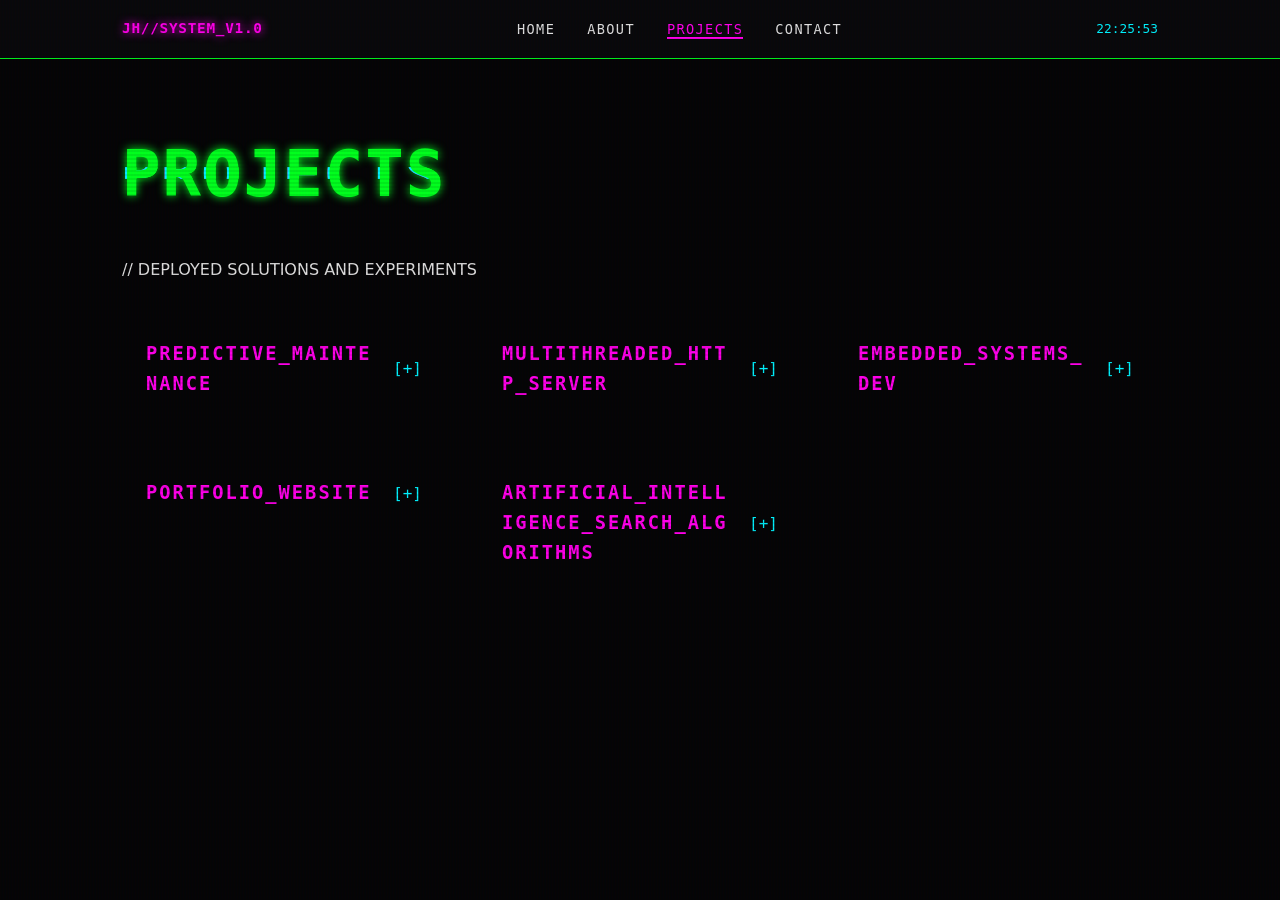
<file: html/projects.html>
<!DOCTYPE html>
<html lang="en">

<head>
    <meta charset="UTF-8">
    <meta name="viewport" content="width=device-width, initial-scale=1.0">
    <title>Projects // Jennaya Horne</title>
    <link rel="stylesheet" href="../css/main.css">
    <style>
        .grid {
            display: grid;
            grid-template-columns: repeat(auto-fit, minmax(300px, 1fr));
            gap: 2rem;
            margin-top: 2rem;
        }

        .card {
            background: var(--bg-secondary);
            border: 1px solid var(--text-muted);
            padding: 1.5rem;
            transition: all var(--transition-speed);
            overflow: hidden;
        }

        .card:hover {
            border-color: var(--neon-green);
            box-shadow: var(--glow-green);
            transform: translateY(-5px);
        }

        .card h3 {
            word-break: break-word;
            overflow-wrap: break-word;
            margin: 0;
        }

        .card-header {
            display: flex;
            justify-content: space-between;
            align-items: center;
            cursor: pointer;
            user-select: none;
        }

        .card-toggle {
            font-family: var(--font-mono);
            font-size: 1rem;
            color: var(--neon-cyan);
            flex-shrink: 0;
            margin-left: 1rem;
            transition: color var(--transition-speed);
        }

        .card-body {
            max-height: 0;
            overflow: hidden;
            transition: max-height 0.4s ease;
        }

        .card.expanded .card-body {
            max-height: 600px;
        }

        .card.expanded .card-toggle {
            color: var(--neon-pink);
        }
    </style>
</head>

<body>
    <nav>
        <div class="container nav-content">
            <div class="logo">JH//SYSTEM_V1.0</div>
            <ul class="nav-links">
                <li><a href="index.html">HOME</a></li>
                <li><a href="about.html">ABOUT</a></li>
                <li><a href="projects.html">PROJECTS</a></li>
                <li><a href="contact.html">CONTACT</a></li>
            </ul>
            <div id="system-clock" style="font-family: var(--font-mono); color: var(--neon-cyan);">00:00:00</div>
        </div>
    </nav>

    <main class="container" style="padding-top: 4rem;">
        <h1 class="glitch" data-text="PROJECTS" style="margin-bottom: 2rem;">PROJECTS</h1>
        <p style="color: var(--text-muted); margin-bottom: 2rem;">// DEPLOYED SOLUTIONS AND EXPERIMENTS</p>

        <div class="grid">
            <!-- PROJECT 1: Predictive Maintenance -->
            <div class="card">
                <div class="card-header">
                    <h3 style="color: var(--neon-pink);">PREDICTIVE_MAINTENANCE</h3>
                    <span class="card-toggle">[+]</span>
                </div>
                <div class="card-body">
                    <p style="margin-top: 0.25rem; font-size: 0.85rem; color: var(--text-muted);">Senior Capstone |
                        Becton
                        Dickinson</p>
                    <p style="margin-top: 1rem;">Analyzed electrical startup signals from the BD Alaris Infusion Pump
                        using
                        machine learning to detect hardware degradation before failures occur. Redesigned the system to
                        classify pumps as Healthy or Degraded after identifying embedded hardware memory limitations.
                    </p>
                    <p style="margin-top: 0.5rem;">Processed large datasets of inrush current signals, built
                        classification
                        models, and presented findings to engineers, faculty, and industry representatives at the senior
                        capstone showcase.</p>
                    <p
                        style="margin-top: 1rem; font-family: var(--font-mono); font-size: 0.8rem; color: var(--neon-cyan);">
                        PYTHON // TENSORFLOW // KERAS // NUMPY // PANDAS</p>
                </div>
            </div>

            <!-- PROJECT 2: Multi-Threaded HTTP Server -->
            <div class="card">
                <div class="card-header">
                    <h3 style="color: var(--neon-pink);">MULTITHREADED_HTTP_SERVER</h3>
                    <span class="card-toggle">[+]</span>
                </div>
                <div class="card-body">
                    <p style="margin-top: 0.25rem; font-size: 0.85rem; color: var(--text-muted);">Computer Networks
                        Project
                    </p>
                    <p style="margin-top: 1rem;">Built a multi-threaded HTTP server from scratch in C++ handling
                        multiple
                        simultaneous client connections. Implemented TCP socket communication, HTTP request parsing,
                        static
                        file serving, and connection management without relying on existing web server frameworks.</p>
                    <p style="margin-top: 0.5rem;">Managed concurrent requests using POSIX threads and added error
                        handling
                        for reliable communication.</p>
                    <p
                        style="margin-top: 1rem; font-family: var(--font-mono); font-size: 0.8rem; color: var(--neon-cyan);">
                        C++ // POSIX_THREADS // BERKELEY_SOCKETS // LINUX</p>
                </div>
            </div>

            <!-- PROJECT 3: Embedded Systems -->
            <div class="card">
                <div class="card-header">
                    <h3 style="color: var(--neon-pink);">EMBEDDED_SYSTEMS_DEV</h3>
                    <span class="card-toggle">[+]</span>
                </div>
                <div class="card-body">
                    <p style="margin-top: 0.25rem; font-size: 0.85rem; color: var(--text-muted);">STM32 & FreeRTOS
                        Projects
                    </p>
                    <p style="margin-top: 1rem;">Developed real-time applications on the STM32F407 microcontroller using
                        FreeRTOS. Implemented concurrent task scheduling, LED control, button-driven interrupt handling,
                        memory allocation, and inter-task communication.</p>
                    <p style="margin-top: 0.5rem;">Debugged firmware directly on hardware, working within tight resource
                        and
                        timing constraints to verify correct system operation.</p>
                    <p
                        style="margin-top: 1rem; font-family: var(--font-mono); font-size: 0.8rem; color: var(--neon-cyan);">
                        C // STM32F407 // FREERTOS // STM32CUBEIDE</p>
                </div>
            </div>

            <!-- PROJECT 4: Portfolio Website -->
            <div class="card">
                <div class="card-header">
                    <h3 style="color: var(--neon-pink);">PORTFOLIO_WEBSITE</h3>
                    <span class="card-toggle">[+]</span>
                </div>
                <div class="card-body">
                    <p style="margin-top: 0.25rem; font-size: 0.85rem; color: var(--text-muted);">Personal Project (In
                        Progress)</p>
                    <p style="margin-top: 1rem;">Designed and developed this portfolio website to showcase projects,
                        technical skills, and experience. Fully responsive with dedicated About, Projects, and Contact
                        pages, interactive project cards, resume download functionality, and a component-based
                        architecture.
                    </p>
                    <p style="margin-top: 0.5rem;">Focused on clean design, usability, and accessibility using modern
                        frontend technologies.</p>
                    <p
                        style="margin-top: 1rem; font-family: var(--font-mono); font-size: 0.8rem; color: var(--neon-cyan);">
                        HTML // CSS // JAVASCRIPT</p>
                </div>
            </div>

            <!-- PROJECT 5: Artificial Intelligence Search Algorithms -->
            <div class="card">
                <div class="card-header">
                    <h3 style="color: var(--neon-pink);">ARTIFICIAL_INTELLIGENCE_SEARCH_ALGORITHMS</h3>
                    <span class="card-toggle">[+]</span>
                </div>
                <div class="card-body">
                    <p style="margin-top:0.25rem; font-size: 0.85rem; color: var(--text-muted)">Artificial Intelligence
                        Project</p>
                    <p style="margin-top:1rem;">As part of my Artificial Intelligence coursework, I implemented several
                        classical search algorithms used to solve pathfinding and optimization problems. The project
                        focused
                        on comparing different search strategies and understanding how algorithm design affects
                        performance,
                        efficiency, and solution quality.
                    </p>
                    <p style="margin-top: 0.75rem; color: var(--text-muted); font-size: 0.9rem; line-height: 1.8;">
                        Algorithms Include:</p>
                    <ul style="margin-top:0.75rem; color: var(--text-muted); font-size:0.9rem; line-height: 1.8;">
                        <li>Breadth-First Search (BFS)</li>
                        <li>Depth-First Search (DFS)</li>
                        <li>Uniform Cost Search (UCS)</li>
                        <li>A* Search</li>
                    </ul>
                    <p style="margin-top:0.5rem;">This project introduced me to the foundations of artificial
                        intelligence
                        while strengthening my understanding of algorithms and problem-solving. It gave me experience
                        analyzing algorithm performance and selecting appropriate search strategies for different types
                        of
                        problems.</p>
                    <p
                        style="margin-top:1rem; font-family: var(--font-mono); font-size: 0.8rem; color: var(--neon-cyan);">
                        PYTHON</p>
                </div>
            </div>
        </div>
    </main>

    <script src="../.js/app.js"></script>
    <script>
        document.querySelectorAll('.card-header').forEach(header => {
            header.addEventListener('click', () => {
                const card = header.closest('.card');
                card.classList.toggle('expanded');
                const toggle = header.querySelector('.card-toggle');
                toggle.textContent = card.classList.contains('expanded') ? '[-]' : '[+]';
            });
        });
    </script>
</body>

</html>
</file>
<file: css/main.css>
@import url('./variables.css');

/* =========================================================
   GLOBAL RESET & BASE
   ========================================================= */
* {
    margin: 0;
    padding: 0;
    box-sizing: border-box;
}

/* Theme transition — smooth but instant enough to feel snappy */
*,
*::before,
*::after {
    transition:
        background-color 0.25s ease,
        color 0.25s ease,
        border-color 0.25s ease,
        box-shadow 0.25s ease;
}

/* Structural/layout transitions should NOT be affected */
.card-body,
.theme-dropdown,
.theme-caret {
    transition: none;  /* managed individually in their own rules */
}

body {
    background-color: var(--background);
    color: var(--text-primary);
    font-family: var(--font-body);
    line-height: 1.6;
    overflow-x: hidden;
}

/* ── CRT Scanline Effect — Retro Gaming only ─────────────── */
body::after {
    content: " ";
    display: var(--crt-display);
    position: fixed;
    top: 0;
    left: 0;
    bottom: 0;
    right: 0;
    background:
        linear-gradient(rgba(18, 16, 16, 0) 50%, rgba(0, 0, 0, 0.25) 50%),
        linear-gradient(90deg, rgba(255, 0, 0, 0.06), rgba(0, 255, 0, 0.02), rgba(0, 0, 255, 0.06));
    z-index: 9999;
    background-size: 100% 4px, 3px 100%;
    pointer-events: none;
    opacity: 0.3;
    animation: flicker 0.15s infinite;
}

@keyframes flicker {
    0%   { opacity: 0.27; }
    5%   { opacity: 0.32; }
    10%  { opacity: 0.25; }
    15%  { opacity: 0.35; }
    20%  { opacity: 0.30; }
    25%  { opacity: 0.32; }
    30%  { opacity: 0.28; }
    35%  { opacity: 0.37; }
    40%  { opacity: 0.32; }
    45%  { opacity: 0.35; }
    50%  { opacity: 0.28; }
    55%  { opacity: 0.32; }
    60%  { opacity: 0.35; }
    65%  { opacity: 0.28; }
    70%  { opacity: 0.37; }
    75%  { opacity: 0.32; }
    80%  { opacity: 0.28; }
    85%  { opacity: 0.35; }
    90%  { opacity: 0.28; }
    95%  { opacity: 0.32; }
    100% { opacity: 0.27; }
}

/* ── Typography ──────────────────────────────────────────── */
h1, h2, h3 {
    font-family: var(--font-heading);
    text-transform: uppercase;
    letter-spacing: 2px;
}

/* Non-retro themes: softer headings */
[data-theme="playful-modern"] h1,
[data-theme="playful-modern"] h2,
[data-theme="playful-modern"] h3,
[data-theme="warm-bauhaus"] h1,
[data-theme="warm-bauhaus"] h2,
[data-theme="warm-bauhaus"] h3 {
    letter-spacing: 0.04em;
    text-transform: none;
}

/* Retro Gaming: mono headings */
[data-theme="retro-gaming"] h1,
[data-theme="retro-gaming"] h2,
[data-theme="retro-gaming"] h3 {
    font-family: var(--font-mono);
    text-transform: uppercase;
    letter-spacing: 2px;
}

a {
    color: var(--accent-primary);
    text-decoration: none;
    transition: all var(--transition-speed);
}

a:hover {
    text-shadow: var(--glow-primary);
}

[data-theme="playful-modern"] a:hover,
[data-theme="warm-bauhaus"] a:hover {
    text-shadow: none;
    opacity: 0.8;
}

.container {
    max-width: 1100px;
    margin: 0 auto;
    padding: 0 2rem;
}

/* ── Navigation ──────────────────────────────────────────── */
nav {
    background: var(--nav-bg);
    border-bottom: var(--border-width) solid var(--nav-border);
    padding: 1rem 0;
    position: sticky;
    top: 0;
    z-index: 100;
}

.nav-content {
    display: flex;
    justify-content: space-between;
    align-items: center;
}

/* ── Logo ─────────────────────────────────────────────────── */
.logo {
    font-family: var(--font-mono);
    font-weight: bold;
    color: var(--logo-color);
    text-shadow: var(--glow-secondary);
    font-size: 0.9rem;
    letter-spacing: 0.05em;
    text-decoration: none;
}

/* Playful Modern / Warm Bauhaus: clean logo */
[data-theme="playful-modern"] .logo,
[data-theme="warm-bauhaus"] .logo {
    font-family: var(--font-heading);
    font-size: 1.4rem;
    letter-spacing: -0.01em;
    text-shadow: none;
    font-weight: 700;
}

/* ── Logo text variants (CSS-driven, no JS flash) ─────────── */
/* Default (retro): show retro text, hide clean */
.logo-retro { display: inline; }
.logo-clean  { display: none; }

/* Non-retro: hide retro text, show clean */
[data-theme="playful-modern"] .logo-retro,
[data-theme="warm-bauhaus"]   .logo-retro { display: none; }
[data-theme="playful-modern"] .logo-clean,
[data-theme="warm-bauhaus"]   .logo-clean  { display: inline; }

/* ── Nav links ────────────────────────────────────────────── */
.nav-links {
    list-style: none;
    display: flex;
    gap: 2rem;
    align-items: center;
}

.nav-links a {
    color: var(--nav-link-color);
    font-family: var(--font-mono);
    font-size: 0.85rem;
    letter-spacing: 0.1em;
    text-decoration: none;
    transition: color var(--transition-speed);
}

[data-theme="playful-modern"] .nav-links a,
[data-theme="warm-bauhaus"] .nav-links a {
    font-family: var(--font-body);
    font-weight: 600;
    font-size: 0.85rem;
    letter-spacing: 0.04em;
    text-transform: uppercase;
}

.nav-links a:hover {
    color: var(--accent-primary);
    text-shadow: var(--glow-primary);
}

[data-theme="playful-modern"] .nav-links a:hover,
[data-theme="warm-bauhaus"] .nav-links a:hover {
    text-shadow: none;
    color: var(--nav-active-color);
}

/* ── Hero ─────────────────────────────────────────────────── */
.hero {
    min-height: 80vh;
    display: flex;
    flex-direction: column;
    justify-content: center;
    align-items: center;
    text-align: center;
    position: relative;
    background: var(--hero-bg);
    overflow: hidden;
}

/* ── Playful Modern hero geometric accent ─────────────────── */
[data-theme="playful-modern"] .hero::before {
    content: '';
    position: absolute;
    top: -80px;
    right: -80px;
    width: 320px;
    height: 320px;
    border-radius: 50%;
    background: #E84A3C;
    opacity: 0.12;
    pointer-events: none;
}

[data-theme="playful-modern"] .hero::after {
    content: '';
    position: absolute;
    bottom: -60px;
    left: -60px;
    width: 220px;
    height: 220px;
    border-radius: 50%;
    background: #3264A8;
    opacity: 0.1;
    pointer-events: none;
    /* Override the CRT rule for ::after in non-retro themes */
    background-image: none;
    background-size: auto;
    animation: none;
    z-index: 0;
    opacity: 0.1;
}

/* ── Warm Bauhaus hero arch decoration ────────────────────── */
[data-theme="warm-bauhaus"] .hero::before {
    content: '';
    position: absolute;
    bottom: -100px;
    right: 8%;
    width: 260px;
    height: 260px;
    border-radius: 50% 50% 0 0;
    background: #FFB91F;
    opacity: 0.35;
    pointer-events: none;
}

[data-theme="warm-bauhaus"] .hero::after {
    content: '';
    position: absolute;
    top: 20px;
    left: 5%;
    width: 120px;
    height: 120px;
    border-radius: 50%;
    border: 14px solid #FF642B;
    opacity: 0.3;
    pointer-events: none;
    background: none;
    background-image: none;
    background-size: auto;
    animation: none;
    z-index: 0;
}

/* ── Glitch heading ───────────────────────────────────────── */
.glitch {
    position: relative;
    font-size: 4rem;
    color: var(--accent-primary);
    text-shadow: var(--glow-primary);
    display: block;
}

/* Clean heading in non-retro themes — use brand color */
[data-theme="playful-modern"] .glitch,
[data-theme="warm-bauhaus"] .glitch {
    color: var(--text-heading);
    text-shadow: none;
    font-size: 3.5rem;
    font-weight: 700;
}

/* Glitch pseudo-elements — only active in retro theme */
[data-theme="retro-gaming"] .glitch::before,
[data-theme="retro-gaming"] .glitch::after {
    content: attr(data-text);
    position: absolute;
    top: 0;
    left: 0;
    width: 100%;
    height: 100%;
}

.glitch::before {
    left: 2px;
    text-shadow: -2px 0 var(--accent-secondary);
    clip: rect(44px, 450px, 56px, 0);
    animation: glitch-anim 5s infinite linear alternate-reverse;
}

.glitch::after {
    left: -2px;
    text-shadow: -2px 0 var(--accent-tertiary);
    clip: rect(44px, 450px, 56px, 0);
    animation: glitch-anim2 5s infinite linear alternate-reverse;
}

[data-theme="playful-modern"] .glitch::before,
[data-theme="playful-modern"] .glitch::after,
[data-theme="warm-bauhaus"] .glitch::before,
[data-theme="warm-bauhaus"] .glitch::after {
    display: none;
}

@keyframes glitch-anim {
    0%   { clip: rect(31px, 9999px, 94px, 0); }
    20%  { clip: rect(62px, 9999px, 42px, 0); }
    40%  { clip: rect(16px, 9999px, 78px, 0); }
    60%  { clip: rect(58px, 9999px, 49px, 0); }
    80%  { clip: rect(73px, 9999px, 86px, 0); }
    100% { clip: rect(13px, 9999px, 33px, 0); }
}

@keyframes glitch-anim2 {
    0%   { clip: rect(65px, 9999px, 100px, 0); }
    20%  { clip: rect(10px, 9999px, 58px, 0); }
    40%  { clip: rect(82px, 9999px, 22px, 0); }
    60%  { clip: rect(45px, 9999px, 69px, 0); }
    80%  { clip: rect(98px, 9999px, 15px, 0); }
    100% { clip: rect(27px, 9999px, 84px, 0); }
}

/* ── Subtitle ─────────────────────────────────────────────── */
.subtitle {
    color: var(--accent-secondary);
    text-shadow: var(--glow-secondary);
    font-family: var(--font-mono);
    margin-top: 1rem;
    font-size: 1rem;
}

[data-theme="playful-modern"] .subtitle {
    color: var(--text-accent-inline);
    text-shadow: none;
    font-family: var(--font-body);
    font-size: 1.1rem;
    font-weight: 500;
}

[data-theme="warm-bauhaus"] .subtitle {
    color: var(--text-secondary);
    text-shadow: none;
    font-family: var(--font-body);
    font-size: 1.1rem;
    font-weight: 500;
    font-style: italic;
}

/* ── Location text ────────────────────────────────────────── */
.location-text {
    margin-top: 0.5rem;
    color: var(--accent-tertiary);
    text-shadow: var(--glow-tertiary);
    font-family: var(--font-mono);
}

[data-theme="playful-modern"] .location-text {
    color: var(--accent-quad);
    text-shadow: none;
    font-family: var(--font-body);
    font-weight: 500;
    font-size: 0.95rem;
}

[data-theme="warm-bauhaus"] .location-text {
    color: var(--text-accent-inline);
    text-shadow: none;
    font-family: var(--font-body);
    font-weight: 500;
    font-size: 0.95rem;
}

/* ── ASCII Walker ─────────────────────────────────────────── */
#ascii-walker {
    position: absolute;
    top: 0;
    left: 0;
    font-family: var(--font-mono);
    font-size: 0.75rem;
    line-height: 1.2;
    color: var(--accent-primary);
    text-shadow: var(--glow-primary);
    pointer-events: none;
    white-space: pre;
    display: var(--walker-display);
}

/* ── Index page specifics ─────────────────────────────────── */
#system-clock {
    font-family: var(--font-mono);
    color: var(--accent-tertiary);
    font-size: 0.8rem;
}

[data-theme="playful-modern"] #system-clock,
[data-theme="warm-bauhaus"] #system-clock {
    color: var(--nav-link-color);
    opacity: 0.6;
}

.intro-section {
    margin-top: 4rem;
    text-align: center;
}

.intro-text {
    max-width: 600px;
    margin: 0 auto;
}

.status-bar {
    display: flex;
    flex-direction: column;
    align-items: center;
    gap: 0.6rem;
    margin-top: 2rem;
}

.status-item {
    font-family: var(--font-mono);
    color: var(--accent-primary);
    text-shadow: var(--glow-primary);
    font-size: 0.85rem;
    letter-spacing: 0.1em;
}

[data-theme="playful-modern"] .status-item {
    text-shadow: none;
    font-family: var(--font-body);
    font-weight: 600;
    letter-spacing: 0.04em;
    background: var(--accent-primary);
    color: #fff;
    padding: 0.2rem 0.8rem;
    border-radius: var(--border-radius-sm);
}

[data-theme="warm-bauhaus"] .status-item {
    text-shadow: none;
    font-family: var(--font-body);
    font-weight: 600;
    letter-spacing: 0.04em;
    background: var(--accent-primary);
    color: var(--text-primary);
    padding: 0.2rem 0.8rem;
    border-radius: var(--border-radius-sm);
}

/* ── CTA buttons ─────────────────────────────────────────── */
.cta-group {
    margin-top: 2rem;
    display: flex;
    flex-wrap: wrap;
    gap: 1rem;
    justify-content: center;
}

.cta-btn {
    padding: 1rem 2rem;
    border: var(--border-width) solid var(--accent-secondary);
    color: var(--accent-secondary);
    font-family: var(--font-heading);
    font-size: 0.85rem;
    letter-spacing: 0.1em;
    text-transform: uppercase;
    text-decoration: none;
    background: transparent;
    cursor: pointer;
    border-radius: var(--border-radius);
    transition: all var(--transition-speed);
}

.cta-btn:hover {
    background: var(--accent-secondary);
    color: var(--background);
    text-shadow: none;
    box-shadow: var(--glow-secondary);
}

[data-theme="playful-modern"] .cta-btn:hover,
[data-theme="warm-bauhaus"] .cta-btn:hover {
    box-shadow: var(--shadow);
    text-shadow: none;
}

/* ── Responsive ──────────────────────────────────────────── */
@media (max-width: 600px) {
    .nav-content {
        flex-direction: column;
        gap: 0.75rem;
        text-align: center;
    }

    .nav-links {
        gap: 1rem;
        flex-wrap: wrap;
        justify-content: center;
    }

    .glitch {
        font-size: 2rem;
    }

    [data-theme="playful-modern"] .glitch,
    [data-theme="warm-bauhaus"] .glitch {
        font-size: 2rem;
    }
}

/* ── Reduced motion ──────────────────────────────────────── */
@media (prefers-reduced-motion: reduce) {
    body::after {
        animation: none;
    }

    .glitch::before,
    .glitch::after {
        animation: none;
    }

    *,
    *::before,
    *::after {
        transition-duration: 0.01ms !important;
    }
}
</file>
<file: css/theme-selector.css>
/* =========================================================
   THEME SELECTOR — Jennaya Horne Portfolio
   ========================================================= */

/* ── Wrapper li item ──────────────────────────────────────── */
.nav-theme-item {
    position: relative;
    list-style: none;
}

/* ── Trigger button ──────────────────────────────────────── */
.theme-btn {
    background: none;
    border: none;
    cursor: pointer;
    font-family: var(--font-mono);
    font-size: inherit;
    color: var(--nav-link-color);
    padding: 0;
    display: flex;
    align-items: center;
    gap: 0.3rem;
    letter-spacing: 0.05em;
    transition: color var(--transition-speed);
    white-space: nowrap;
    width: auto;
    font-weight: inherit;
}

.theme-btn:hover {
    color: var(--accent-primary);
}

.theme-caret {
    font-size: 0.7em;
    transition: transform 0.2s ease;
    display: inline-block;
}

.theme-btn[aria-expanded="true"] .theme-caret {
    transform: rotate(180deg);
}

/* Focus styles */
.theme-btn:focus-visible {
    outline: none;
    box-shadow: var(--focus-ring);
    border-radius: var(--border-radius-sm);
}

/* ── Dropdown panel ──────────────────────────────────────── */
.theme-dropdown {
    position: absolute;
    top: calc(100% + 0.75rem);
    right: 0;
    list-style: none;
    padding: 0.5rem 0;
    min-width: 180px;
    background: var(--surface);
    border: var(--border-width) solid var(--border-color);
    box-shadow: var(--shadow);
    border-radius: var(--border-radius);
    z-index: 200;
    opacity: 0;
    transform: translateY(-8px);
    pointer-events: none;
    transition: opacity 0.15s ease, transform 0.15s ease;
}

.theme-dropdown.open {
    opacity: 1;
    transform: translateY(0);
    pointer-events: auto;
}

/* ── Individual option ───────────────────────────────────── */
.theme-option {
    display: flex;
    align-items: center;
    gap: 0.6rem;
    padding: 0.6rem 1rem;
    cursor: pointer;
    font-family: var(--font-body);
    font-size: 0.85rem;
    color: var(--text-primary);
    transition: background var(--transition-speed), color var(--transition-speed);
    position: relative;
}

.theme-option:hover {
    background: var(--surface-alt);
    color: var(--accent-primary);
}

.theme-option:focus-visible {
    outline: none;
    box-shadow: var(--focus-ring);
}

/* Active indicator */
.theme-option[aria-selected="true"] {
    color: var(--accent-primary);
    font-weight: 600;
}

.theme-option[aria-selected="true"]::after {
    content: '✓';
    position: absolute;
    right: 0.75rem;
    font-size: 0.75em;
    opacity: 0.8;
}

/* ── Theme icons ─────────────────────────────────────────── */
.theme-icon {
    width: 16px;
    text-align: center;
    font-size: 0.9rem;
    flex-shrink: 0;
}

/* ─── Per-theme dropdown aesthetics ──────────────────────── */

/* Retro Gaming: neon border, dark surface */
[data-theme="retro-gaming"] .theme-dropdown {
    border-color: var(--accent-primary);
    box-shadow: 0 0 15px rgba(0, 255, 30, 0.2);
}

[data-theme="retro-gaming"] .theme-option {
    font-family: var(--font-mono);
    font-size: 0.8rem;
    letter-spacing: 0.05em;
}

[data-theme="retro-gaming"] .theme-option:hover {
    background: rgba(0, 255, 30, 0.08);
    color: var(--accent-primary);
    text-shadow: var(--glow-primary);
}

[data-theme="retro-gaming"] .theme-option[aria-selected="true"] {
    color: var(--accent-secondary);
    text-shadow: var(--glow-secondary);
}

/* Retro Gaming: the trigger button text styling */
[data-theme="retro-gaming"] .theme-btn {
    font-family: var(--font-mono);
    letter-spacing: 0.1em;
    text-transform: uppercase;
}

/* Playful Modern: bold, flat */
[data-theme="playful-modern"] .theme-btn {
    font-family: var(--font-body);
    font-weight: 700;
    letter-spacing: 0.02em;
    text-transform: uppercase;
    font-size: 0.85rem;
}

[data-theme="playful-modern"] .theme-dropdown {
    border-color: #252525;
    border-width: 2px;
    box-shadow: 4px 4px 0 #252525;
}

[data-theme="playful-modern"] .theme-option:hover {
    background: #F4EBD8;
}

[data-theme="playful-modern"] .theme-option[aria-selected="true"] {
    color: #E84A3C;
}

/* Warm Bauhaus: rounded, warm */
[data-theme="warm-bauhaus"] .theme-btn {
    font-family: var(--font-body);
    font-weight: 600;
    letter-spacing: 0.02em;
    text-transform: uppercase;
    font-size: 0.85rem;
}

[data-theme="warm-bauhaus"] .theme-dropdown {
    border-radius: var(--border-radius);
    box-shadow: 3px 3px 0 rgba(40, 29, 25, 0.25);
}

[data-theme="warm-bauhaus"] .theme-option {
    border-radius: var(--border-radius-sm);
}

[data-theme="warm-bauhaus"] .theme-option:hover {
    background: var(--surface-alt);
    color: var(--accent-secondary);
}

[data-theme="warm-bauhaus"] .theme-option[aria-selected="true"] {
    color: var(--accent-secondary);
}

/* ── Mobile theme selector ───────────────────────────────── */
@media (max-width: 600px) {
    .nav-theme-item {
        width: 100%;
    }

    .theme-btn {
        width: 100%;
        justify-content: center;
        padding: 0.35rem 0;
    }

    .theme-dropdown {
        position: static;
        opacity: 1;
        transform: none;
        pointer-events: auto;
        width: 100%;
        box-shadow: none;
        border-left: none;
        border-right: none;
        border-bottom: none;
        border-top: var(--border-width) solid var(--border-muted);
        border-radius: 0;
        padding: 0.25rem 0;
        display: none;
    }

    .theme-dropdown.open {
        display: block;
        transform: none;
    }

    .theme-option {
        justify-content: center;
        font-size: 0.8rem;
    }

    .theme-option[aria-selected="true"]::after {
        position: static;
        margin-left: 0.25rem;
    }

    /* On mobile no box shadow offset for the panels */
    [data-theme="playful-modern"] .theme-dropdown {
        box-shadow: none;
    }
    [data-theme="warm-bauhaus"] .theme-dropdown {
        box-shadow: none;
    }
}

/* ── Reduced motion ──────────────────────────────────────── */
@media (prefers-reduced-motion: reduce) {
    .theme-dropdown {
        transition: none;
    }
    .theme-caret {
        transition: none;
    }
}
</file>
<file: css/about.css>
/* =========================================================
   ABOUT PAGE — Jennaya Horne Portfolio
   ========================================================= */

#system-clock {
    font-family: var(--font-mono);
    color: var(--accent-tertiary);
}

main {
    padding-top: 4rem;
}

main > h1 {
    margin-bottom: 2rem;
}

/* ── Resume download button ──────────────────────────────── */
.resume-download {
    margin-bottom: 2.5rem;
}

.btn-download {
    display: inline-block;
    font-family: var(--font-heading);
    font-size: 0.85rem;
    color: var(--accent-secondary);
    border: var(--border-width) solid var(--accent-secondary);
    padding: 0.5rem 1.2rem;
    text-decoration: none;
    letter-spacing: 0.05em;
    text-transform: uppercase;
    border-radius: var(--border-radius);
    transition: all 0.2s;
}

.btn-download:hover {
    background: var(--accent-secondary);
    color: var(--background);
    box-shadow: var(--glow-secondary);
    text-shadow: none;
    opacity: 1;
}

[data-theme="playful-modern"] .btn-download:hover,
[data-theme="warm-bauhaus"] .btn-download:hover {
    box-shadow: var(--shadow);
}

/* ── Sections ─────────────────────────────────────────────── */
#education,
#experience,
#skills {
    margin-bottom: 3rem;
}

/* ── Education ────────────────────────────────────────────── */
#education h2 {
    color: var(--accent-secondary);
    text-shadow: var(--glow-secondary);
    border-bottom: var(--border-width) solid var(--accent-secondary);
    padding-bottom: 0.5rem;
    font-size: inherit;
}

[data-theme="playful-modern"] #education h2,
[data-theme="warm-bauhaus"] #education h2 {
    color: var(--text-heading);
    border-bottom-color: var(--text-heading);
    text-shadow: none;
}

#education .section-body {
    margin-top: 1rem;
}

#education .school-name {
    color: var(--accent-secondary);
}

#education p {
    margin-top: 1rem;
}

#education ul {
    margin-left: 1.5rem;
    margin-top: 0.5rem;
    color: var(--text-secondary);
}

[data-theme="playful-modern"] #education ul {
    color: var(--text-accent-inline);
}

[data-theme="warm-bauhaus"] #education ul {
    color: var(--text-secondary);
}

/* ── Experience ───────────────────────────────────────────── */
#experience h2 {
    color: var(--accent-primary);
    text-shadow: var(--glow-primary);
    border-bottom: var(--border-width) solid var(--accent-primary);
    padding-bottom: 0.5rem;
    font-size: inherit;
}

[data-theme="playful-modern"] #experience h2,
[data-theme="warm-bauhaus"] #experience h2 {
    color: var(--text-heading);
    border-bottom-color: var(--text-heading);
    text-shadow: none;
}

/* ── Timeline ─────────────────────────────────────────────── */
.timeline {
    position: relative;
    margin-top: 1.5rem;
    padding-left: 2rem;
    border-left: 2px solid var(--accent-primary);
}

.timeline-item {
    position: relative;
    margin-bottom: 2.5rem;
}

.timeline-dot {
    position: absolute;
    left: -2.45rem;
    top: 0.4rem;
    width: 10px;
    height: 10px;
    border-radius: 50%;
    background: var(--accent-primary);
    box-shadow: var(--glow-primary);
}

[data-theme="playful-modern"] .timeline-dot,
[data-theme="warm-bauhaus"] .timeline-dot {
    box-shadow: none;
}

.timeline-date {
    font-family: var(--font-mono);
    font-size: 0.75rem;
    color: var(--accent-primary);
    margin-bottom: 0.4rem;
}

[data-theme="playful-modern"] .timeline-date,
[data-theme="warm-bauhaus"] .timeline-date {
    font-family: var(--font-body);
    font-weight: 700;
    color: var(--text-heading);
    font-size: 0.8rem;
    text-transform: uppercase;
    letter-spacing: 0.06em;
}

[data-theme="playful-modern"] .timeline-content h3,
[data-theme="warm-bauhaus"] .timeline-content h3 {
    color: var(--text-heading);
}

.timeline-content h3 {
    margin-bottom: 0.4rem;
}

.timeline-content p {
    margin-top: 0.5rem;
}

.exp-note {
    margin-top: 0.75rem;
    color: var(--text-secondary);
    font-style: italic;
}

[data-theme="playful-modern"] .exp-note {
    color: var(--text-accent-inline);
}

[data-theme="warm-bauhaus"] .exp-note {
    color: var(--text-secondary);
}

/* ── Skills ───────────────────────────────────────────────── */
#skills h2 {
    color: var(--accent-tertiary);
    text-shadow: var(--glow-tertiary);
    border-bottom: var(--border-width) solid var(--accent-tertiary);
    padding-bottom: 0.5rem;
    font-size: inherit;
}

[data-theme="playful-modern"] #skills h2,
[data-theme="warm-bauhaus"] #skills h2 {
    color: var(--text-heading);
    border-bottom-color: var(--text-heading);
    text-shadow: none;
}

[data-theme="playful-modern"] .skills-grid h3,
[data-theme="warm-bauhaus"] .skills-grid h3 {
    color: var(--text-accent-inline);
}

.skills-grid {
    display: grid;
    grid-template-columns: repeat(auto-fit, minmax(200px, 1fr));
    gap: 1.5rem;
    margin-top: 1rem;
}

/* ── Skill pills ──────────────────────────────────────────── */
.skill-pills {
    display: flex;
    flex-wrap: wrap;
    gap: 0.5rem;
    margin-top: 0.75rem;
}

.skill-pill {
    font-family: var(--font-mono);
    font-size: 0.75rem;
    color: var(--accent-tertiary);
    border: var(--border-width) solid var(--accent-tertiary);
    padding: 0.2rem 0.6rem;
    border-radius: var(--border-radius-sm);
    background: transparent;
    transition: all 0.2s;
}

.skill-pill:hover {
    background: rgba(0, 243, 255, 0.1);
    box-shadow: var(--glow-tertiary);
}

[data-theme="playful-modern"] .skill-pill {
    font-family: var(--font-body);
    font-size: 0.8rem;
    font-weight: 500;
    color: var(--accent-tertiary);
    border-color: var(--accent-tertiary);
    background: transparent;
}

[data-theme="playful-modern"] .skill-pill:hover {
    background: var(--accent-tertiary);
    color: #fff;
    box-shadow: var(--shadow);
}

[data-theme="warm-bauhaus"] .skill-pill {
    font-family: var(--font-body);
    font-size: 0.8rem;
    font-weight: 600;
    color: var(--accent-secondary);
    border-color: var(--accent-secondary);
    background: transparent;
}

[data-theme="warm-bauhaus"] .skill-pill:hover {
    background: var(--accent-secondary);
    color: var(--surface);
    box-shadow: 2px 2px 0 var(--border-color);
}
</file>
<file: css/contact.css>
/* =========================================================
   CONTACT PAGE — Jennaya Horne Portfolio
   ========================================================= */

form {
    max-width: 600px;
    margin: 2rem auto;
    background: var(--surface);
    padding: 2rem;
    border: var(--border-width) solid var(--border-color);
    border-radius: var(--border-radius);
    box-shadow: var(--shadow);
}

.form-group {
    margin-bottom: 1.5rem;
}

label {
    display: block;
    margin-bottom: 0.5rem;
    font-family: var(--font-mono);
    color: var(--accent-tertiary);
    font-size: 0.85rem;
    letter-spacing: 0.05em;
}

[data-theme="playful-modern"] label {
    font-family: var(--font-body);
    font-weight: 700;
    font-size: 0.85rem;
    color: var(--text-heading);
    letter-spacing: 0.04em;
    text-transform: uppercase;
}

[data-theme="warm-bauhaus"] label {
    font-family: var(--font-body);
    font-weight: 700;
    font-size: 0.9rem;
    color: var(--text-heading);
    letter-spacing: 0.02em;
}

input,
textarea {
    width: 100%;
    padding: 0.8rem;
    background: var(--surface-alt);
    border: var(--border-width) solid var(--border-muted);
    color: var(--text-primary);
    font-family: var(--font-body);
    border-radius: var(--border-radius-sm);
    font-size: 1rem;
    transition: border-color var(--transition-speed), box-shadow var(--transition-speed);
}

input::placeholder,
textarea::placeholder {
    color: var(--text-secondary);
    opacity: 0.7;
    font-size: 0.9rem;
}

input:focus,
textarea:focus {
    outline: none;
    border-color: var(--accent-primary);
    box-shadow: var(--focus-ring);
}

button[type="submit"] {
    width: 100%;
    padding: 1rem;
    background: transparent;
    border: var(--border-width) solid var(--accent-secondary);
    color: var(--accent-secondary);
    font-family: var(--font-heading);
    font-size: 0.9rem;
    font-weight: bold;
    cursor: pointer;
    letter-spacing: 0.08em;
    text-transform: uppercase;
    border-radius: var(--border-radius);
    transition: all var(--transition-speed);
}

button[type="submit"]:hover {
    background: var(--accent-secondary);
    color: var(--background);
    box-shadow: var(--glow-secondary);
}

[data-theme="playful-modern"] button[type="submit"]:hover,
[data-theme="warm-bauhaus"] button[type="submit"]:hover {
    box-shadow: var(--shadow);
    color: var(--background);
}

button[type="submit"]:focus-visible {
    outline: none;
    box-shadow: var(--focus-ring);
}

/* ── Contact main layout ─────────────────────────────────── */
.contact-main {
    padding-top: 4rem;
    text-align: center;
}

.contact-subtitle {
    color: var(--accent-secondary);
    font-family: var(--font-mono);
    margin-top: 0.5rem;
}

[data-theme="playful-modern"] .contact-subtitle {
    font-family: var(--font-body);
    font-size: 1.1rem;
    font-weight: 400;
    color: var(--text-accent-inline);
    font-style: italic;
}

[data-theme="warm-bauhaus"] .contact-subtitle {
    font-family: var(--font-body);
    font-size: 1.1rem;
    font-weight: 400;
    color: var(--text-secondary);
    font-style: italic;
}

.contact-email-text {
    color: var(--accent-secondary);
    font-size: 0.85rem;
    margin-top: 0.5rem;
}

[data-theme="playful-modern"] .contact-email-text {
    color: var(--text-accent-inline);
}

[data-theme="warm-bauhaus"] .contact-email-text {
    color: var(--text-secondary);
}

.contact-email-link {
    color: var(--accent-tertiary);
    text-shadow: var(--glow-tertiary);
}

[data-theme="playful-modern"] .contact-email-link,
[data-theme="warm-bauhaus"] .contact-email-link {
    color: var(--accent-primary);
    text-shadow: none;
    font-weight: 600;
}

/* ── Success message ─────────────────────────────────────── */
#success-msg {
    display: none;
    color: var(--accent-primary);
    font-family: var(--font-mono);
    margin-top: 2rem;
}

[data-theme="playful-modern"] #success-msg,
[data-theme="warm-bauhaus"] #success-msg {
    font-family: var(--font-body);
    font-size: 1.1rem;
    font-weight: 600;
}

.success-sub {
    color: var(--accent-secondary);
    font-size: 0.85rem;
    margin-top: 0.4rem;
    font-family: var(--font-body);
}

[data-theme="playful-modern"] .success-sub {
    color: var(--text-accent-inline);
}

[data-theme="warm-bauhaus"] .success-sub {
    color: var(--text-secondary);
}

/* ── Social links ────────────────────────────────────────── */
.social-links {
    display: flex;
    justify-content: center;
    gap: 1rem;
    margin: 1.5rem 0;
    flex-wrap: wrap;
}

.social-btn {
    display: inline-flex;
    align-items: center;
    gap: 0.5rem;
    padding: 0.6rem 1.4rem;
    font-family: var(--font-heading);
    font-size: 0.85rem;
    font-weight: bold;
    letter-spacing: 0.05em;
    text-decoration: none;
    border: var(--border-width) solid;
    border-radius: var(--border-radius);
    transition: all var(--transition-speed);
    text-transform: uppercase;
}

.social-btn svg {
    width: 16px;
    height: 16px;
    flex-shrink: 0;
}

.social-btn:focus-visible {
    outline: none;
    box-shadow: var(--focus-ring);
}

.github-btn {
    color: var(--accent-tertiary);
    border-color: var(--accent-tertiary);
}

.github-btn:hover {
    background: var(--accent-tertiary);
    color: var(--background);
    box-shadow: var(--glow-tertiary);
    text-shadow: none;
    opacity: 1;
}

.linkedin-btn {
    color: var(--accent-primary);
    border-color: var(--accent-primary);
}

.linkedin-btn:hover {
    background: var(--accent-primary);
    color: var(--background);
    box-shadow: var(--glow-primary);
    text-shadow: none;
    opacity: 1;
}

/* Playful / Bauhaus: no glow, use shadow */
[data-theme="playful-modern"] .github-btn:hover,
[data-theme="playful-modern"] .linkedin-btn:hover,
[data-theme="warm-bauhaus"] .github-btn:hover,
[data-theme="warm-bauhaus"] .linkedin-btn:hover {
    box-shadow: var(--shadow);
}

[data-theme="playful-modern"] .social-btn,
[data-theme="warm-bauhaus"] .social-btn {
    font-family: var(--font-body);
}
</file>
<file: css/projects.css>
/* =========================================================
   PROJECTS PAGE — Jennaya Horne Portfolio
   Extracted from projects.html inline <style>
   ========================================================= */

.projects-main {
    padding-top: 4rem;
}

.projects-subtitle {
    color: var(--text-secondary);
    margin-bottom: 2rem;
    font-family: var(--font-mono);
    font-size: 0.9rem;
}

[data-theme="playful-modern"] .projects-subtitle {
    color: var(--text-accent-inline);
    font-family: var(--font-body);
    font-weight: 500;
    font-size: 0.95rem;
}

[data-theme="warm-bauhaus"] .projects-subtitle {
    color: var(--text-secondary);
    font-family: var(--font-body);
    font-weight: 500;
    font-size: 0.95rem;
    font-style: italic;
}

.grid {
    display: grid;
    grid-template-columns: repeat(auto-fit, minmax(300px, 1fr));
    gap: 2rem;
    margin-top: 2rem;
}

/* ── Base card ─────────────────────────────────────────────── */
.project-card {
    background: var(--surface);
    border: var(--border-width) solid var(--border-muted);
    padding: 1.5rem;
    border-radius: var(--border-radius);
    transition: all var(--transition-speed);
    overflow: hidden;
    box-shadow: var(--shadow);
}

.project-card:hover {
    border-color: var(--accent-primary);
    transform: translateY(-4px);
}

.project-card h3 {
    word-break: break-word;
    overflow-wrap: break-word;
    margin: 0;
}

/* ── Card header ───────────────────────────────────────────── */
.card-header {
    display: flex;
    justify-content: space-between;
    align-items: center;
    cursor: pointer;
    user-select: none;
}

.card-title {
    color: var(--accent-secondary);
}

.card-toggle {
    font-family: var(--font-mono);
    font-size: 1rem;
    color: var(--accent-tertiary);
    flex-shrink: 0;
    margin-left: 1rem;
    transition: color var(--transition-speed);
}

/* ── Card body (accordion) ─────────────────────────────────── */
.card-body {
    max-height: 0;
    overflow: hidden;
    transition: max-height 0.4s ease;
}

.project-card.expanded .card-body {
    max-height: 600px;
}

.project-card.expanded .card-toggle {
    color: var(--accent-secondary);
}

.card-meta {
    margin-top: 0.25rem;
    font-size: 0.85rem;
    color: var(--text-secondary);
}

[data-theme="playful-modern"] .card-meta {
    color: var(--text-accent-inline);
    font-weight: 500;
}

[data-theme="warm-bauhaus"] .card-meta {
    color: var(--text-secondary);
    font-weight: 500;
}

.card-tech {
    margin-top: 1rem;
    font-family: var(--font-mono);
    font-size: 0.8rem;
    color: var(--accent-tertiary);
}

/* ─── Per-theme card styling ────────────────────────────────── */

/* Retro Gaming */
[data-theme="retro-gaming"] .project-card:hover {
    box-shadow: var(--glow-primary);
}

[data-theme="retro-gaming"] .card-title {
    color: var(--accent-secondary);
}

/* Playful Modern — colored accent stripe per card */
[data-theme="playful-modern"] .project-card {
    border: 2px solid #252525;
    border-top: 5px solid var(--accent-primary);
    box-shadow: 4px 4px 0 #252525;
}

[data-theme="playful-modern"] .project-card:nth-child(2) {
    border-top-color: #F2B134;
}

[data-theme="playful-modern"] .project-card:nth-child(3) {
    border-top-color: #3264A8;
}

[data-theme="playful-modern"] .project-card:nth-child(4) {
    border-top-color: #6A9E78;
}

[data-theme="playful-modern"] .project-card:nth-child(5) {
    border-top-color: #F2B134;
}

[data-theme="playful-modern"] .project-card:hover {
    transform: translateY(-4px);
    box-shadow: 6px 6px 0 #252525;
}

[data-theme="playful-modern"] .card-title {
    color: var(--text-heading);
    font-weight: 700;
}

[data-theme="playful-modern"] .card-toggle {
    color: var(--accent-primary);
    font-weight: 700;
}

[data-theme="playful-modern"] .project-card.expanded .card-toggle {
    color: var(--accent-secondary);
}

[data-theme="playful-modern"] .card-tech {
    color: var(--accent-tertiary);
    font-weight: 500;
}

/* Warm Bauhaus */
[data-theme="warm-bauhaus"] .project-card {
    border: 2px solid var(--border-color);
    background: var(--surface);
}

[data-theme="warm-bauhaus"] .project-card:hover {
    background: var(--surface-alt);
    box-shadow: 4px 4px 0 var(--accent-secondary);
    border-color: var(--accent-secondary);
}

[data-theme="warm-bauhaus"] .card-title {
    color: var(--text-heading);
    font-weight: 700;
}

[data-theme="warm-bauhaus"] .card-toggle {
    color: var(--accent-secondary);
    font-weight: 600;
}

[data-theme="warm-bauhaus"] .project-card.expanded .card-toggle {
    color: var(--accent-primary);
}

[data-theme="warm-bauhaus"] .card-tech {
    color: var(--accent-secondary);
    font-weight: 500;
}

/* ── Reduced motion ──────────────────────────────────────── */
@media (prefers-reduced-motion: reduce) {
    .project-card {
        transition: border-color var(--transition-speed), box-shadow var(--transition-speed);
    }
    .project-card:hover {
        transform: none;
    }
}
</file>
